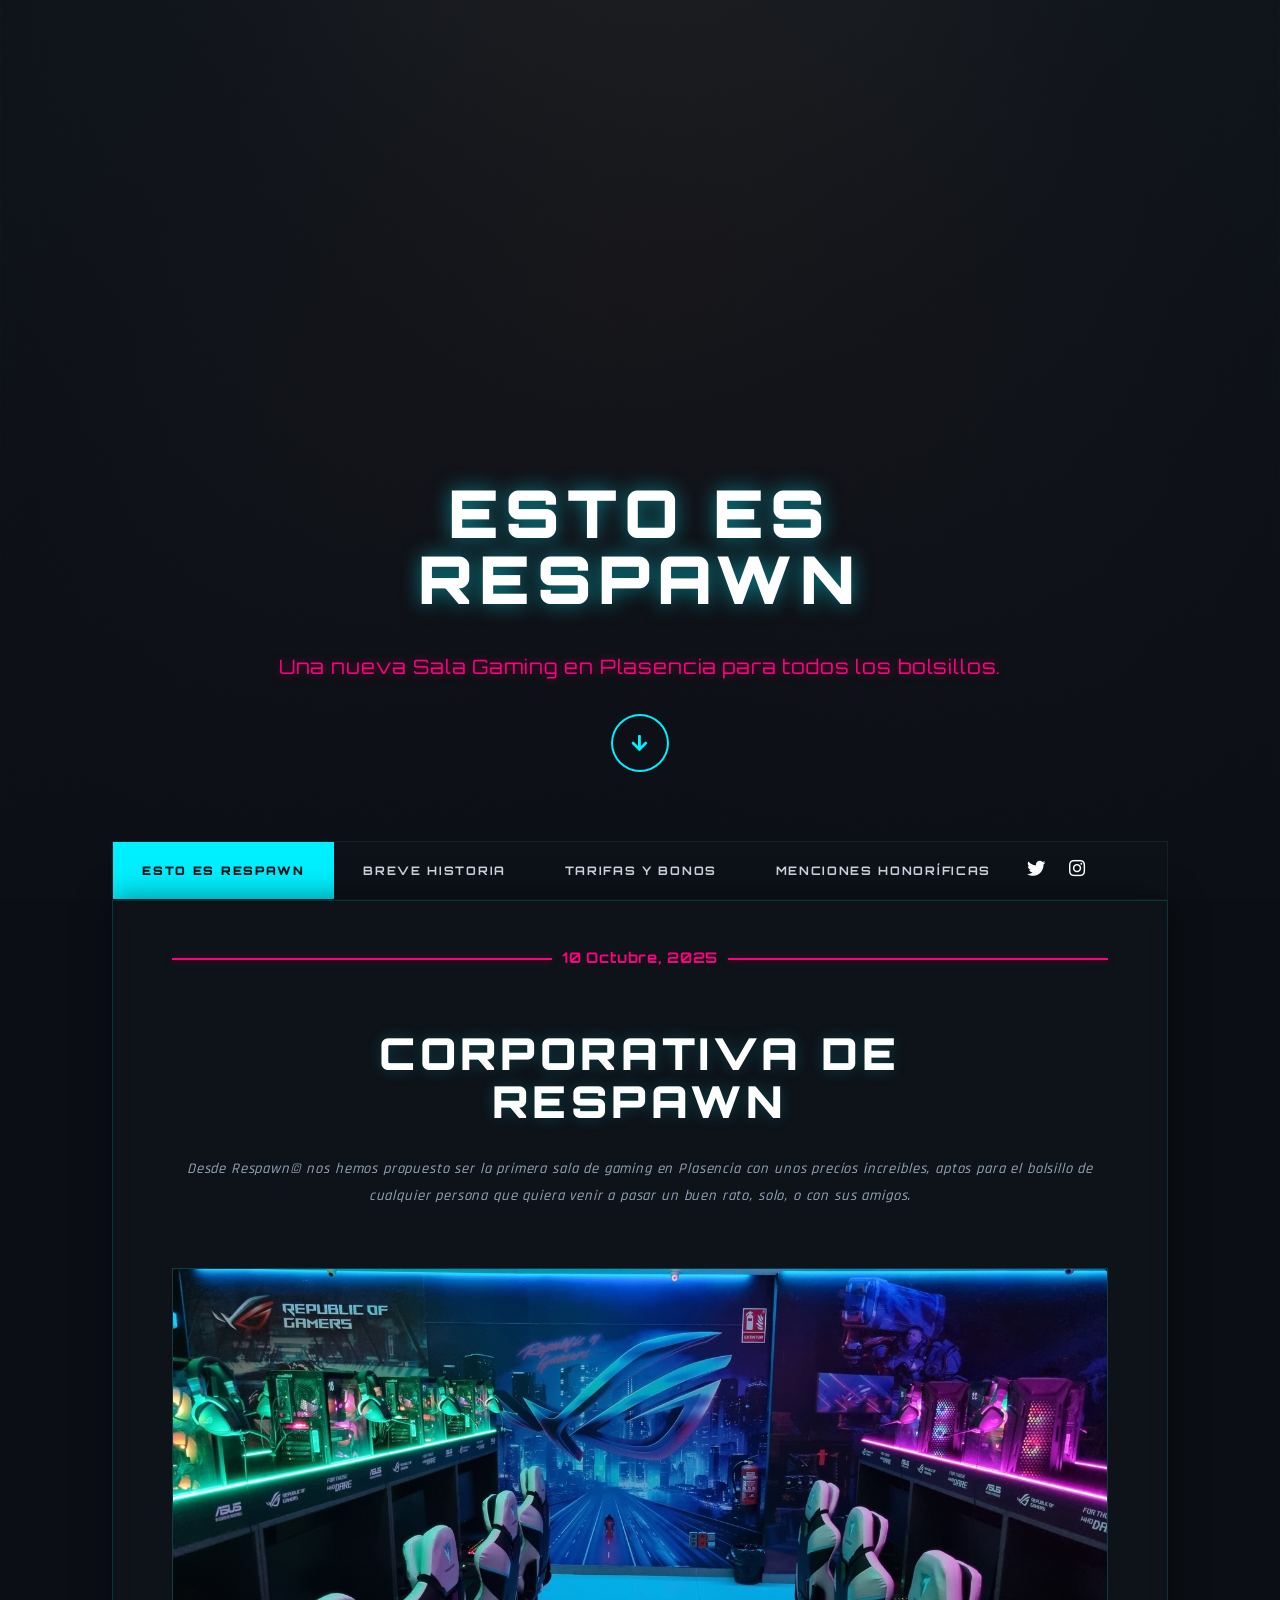
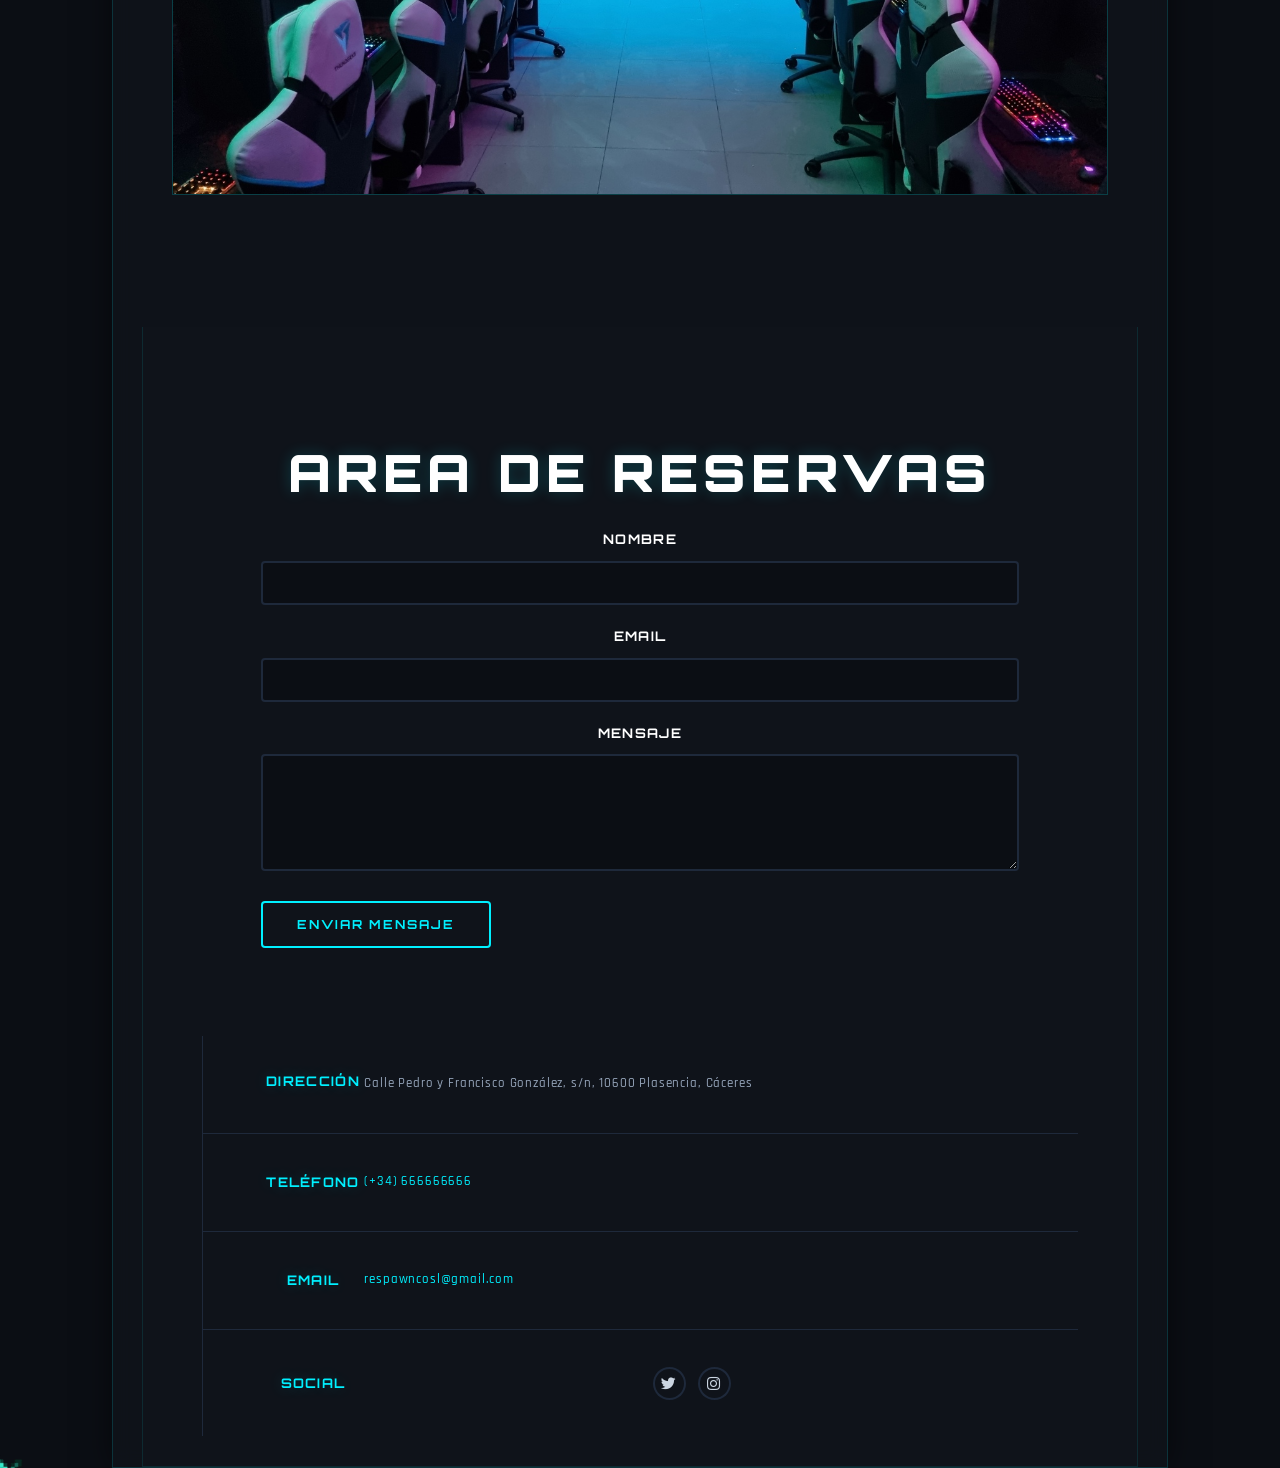
<file: index.html>
<!DOCTYPE HTML>
<html>
	<head>
		<title>Respawn</title>
		<meta charset="utf-8" />
		<meta name="viewport" content="width=device-width, initial-scale=1, user-scalable=no" />
		<link rel="stylesheet" href="assets/css/main.css" />
		<link rel="icon" href="images/Respawn_Logo.jpg" type="image/png">
		<noscript><link rel="stylesheet" href="assets/css/noscript.css" /></noscript>
	</head>

	<script>
        document.addEventListener('DOMContentLoaded', () => {
            const cursorFalso = document.getElementById('cursor-personalizado');
            
            if (cursorFalso) {
                document.addEventListener('mousemove', (e) => {
                    cursorFalso.style.left = e.clientX + 'px';
                    cursorFalso.style.top = e.clientY + 'px';
                });
            } else {
                console.error("¡Alerta! No se encontró el div #cursor-personalizado en el HTML");
            }
        });
    </script>
	<body class="is-preload">

		<!-- Wrapper -->
			<div id="wrapper" class="fade-in">

				<!-- Intro -->
					<div id="intro">
						<h1>Esto es<br />
						Respawn</h1>
						<p>Una nueva Sala Gaming en Plasencia para todos los bolsillos.</p>
						<ul class="actions">
							<li><a href="#header" class="button icon solid solo fa-arrow-down scrolly">Continue</a></li>
						</ul>
					</div>

				<!-- Header -->
					<header id="header">
						<a href="index.html" class="logo">Respawn</a>
					</header>

				<!-- Nav -->
					<nav id="nav">
						<ul class="links">
							<li class="active"><a href="index.html">Esto es Respawn</a></li>
							<li><a href="generic.html">Breve Historia</a></li>
							<li><a href="bonos.html">Tarifas y Bonos</a></li>
							<li><a href="menciones.html">Menciones Honoríficas</a></li>
						</ul>
						<ul class="icons">
							<li><a href="https://x.com/RespawnPla" class="icon brands fa-twitter"><span class="label">Twitter</span></a></li>
							<li><a href="https://www.instagram.com/respawnplasencia/" class="icon brands alt fa-instagram"><span class="label">Instagram</span></a></li>
						</ul>
					</nav>

				<!-- Main -->
					<div id="main">

						<!-- Featured Post -->
							<article class="post featured">
								<header class="major">
									<span class="date">10 Octubre, 2025</span>
									<h2><a href="#">Corporativa de <br />
									Respawn</a></h2>
									<p>Desde Respawn© nos hemos propuesto ser la primera sala de gaming en Plasencia con unos precios increibles, aptos para 
										el bolsillo de cualquier persona que quiera venir a pasar un buen rato, solo, o con sus amigos.
									</p>
								</header>
								<a href="#" class="image main"><img src="images/20220329_005730-11062022164727937-1500px.jpg" alt="" /></a>
								<ul class="actions special">
								</ul>
							</article>

				<!-- Footer -->
					<footer id="footer">
						<section>
							<h1>Area de Reservas</h1>
							<form action="https://formspree.io/f/mdkynnap" method="POST">
								<div class="fields">
									<div class="field">
										<label for="name">Nombre</label>
										<input type="text" name="name" id="name" />
									</div>
									<div class="field">
										<label for="email">Email</label>
										<input type="text" name="email" id="email" />
									</div>
									<div class="field">
										<label for="message">Mensaje</label>
										<textarea name="message" id="message" rows="3"></textarea>
									</div>
								</div>
								<ul class="actions">
									<li><input type="submit" value="Enviar Mensaje" /></li>
								</ul>
							</form>
						</section>
						<section class="split contact">
							<section class="alt">
								<h3>Dirección</h3>
								<p>Calle Pedro y Francisco González, s/n, 10600 Plasencia, Cáceres</p>
							</section>
							<section>
								<h3>Teléfono</h3>
								<p><a href="#">(+34) 666666666</a></p>
							</section>
							<section>
								<h3>Email</h3>
								<p><a href="#">respawncosl@gmail.com</a></p>
							</section>
							<section>
								<h3>Social</h3>
								<ul class="icons alt">
									<li><a href="https://x.com/RespawnPla" class="icon brands alt fa-twitter"><span class="label">Twitter</span></a></li>
									<li><a href="https://www.instagram.com/respawnplasencia/" class="icon brands alt fa-instagram"><span class="label">Instagram</span></a></li>
								</ul>
							</section>
						</section>
					</footer>


			</div>

		<!-- Scripts -->
			<script src="assets/js/jquery.min.js"></script>
			<script src="assets/js/jquery.scrollex.min.js"></script>
			<script src="assets/js/jquery.scrolly.min.js"></script>
			<script src="assets/js/browser.min.js"></script>
			<script src="assets/js/breakpoints.min.js"></script>
			<script src="assets/js/util.js"></script>
			<script src="assets/js/main.js"></script>
		<div id="cursor-personalizado" style="background-image: url('images/cursor.png') !important;"></div>
	</body>

</html>
</file>
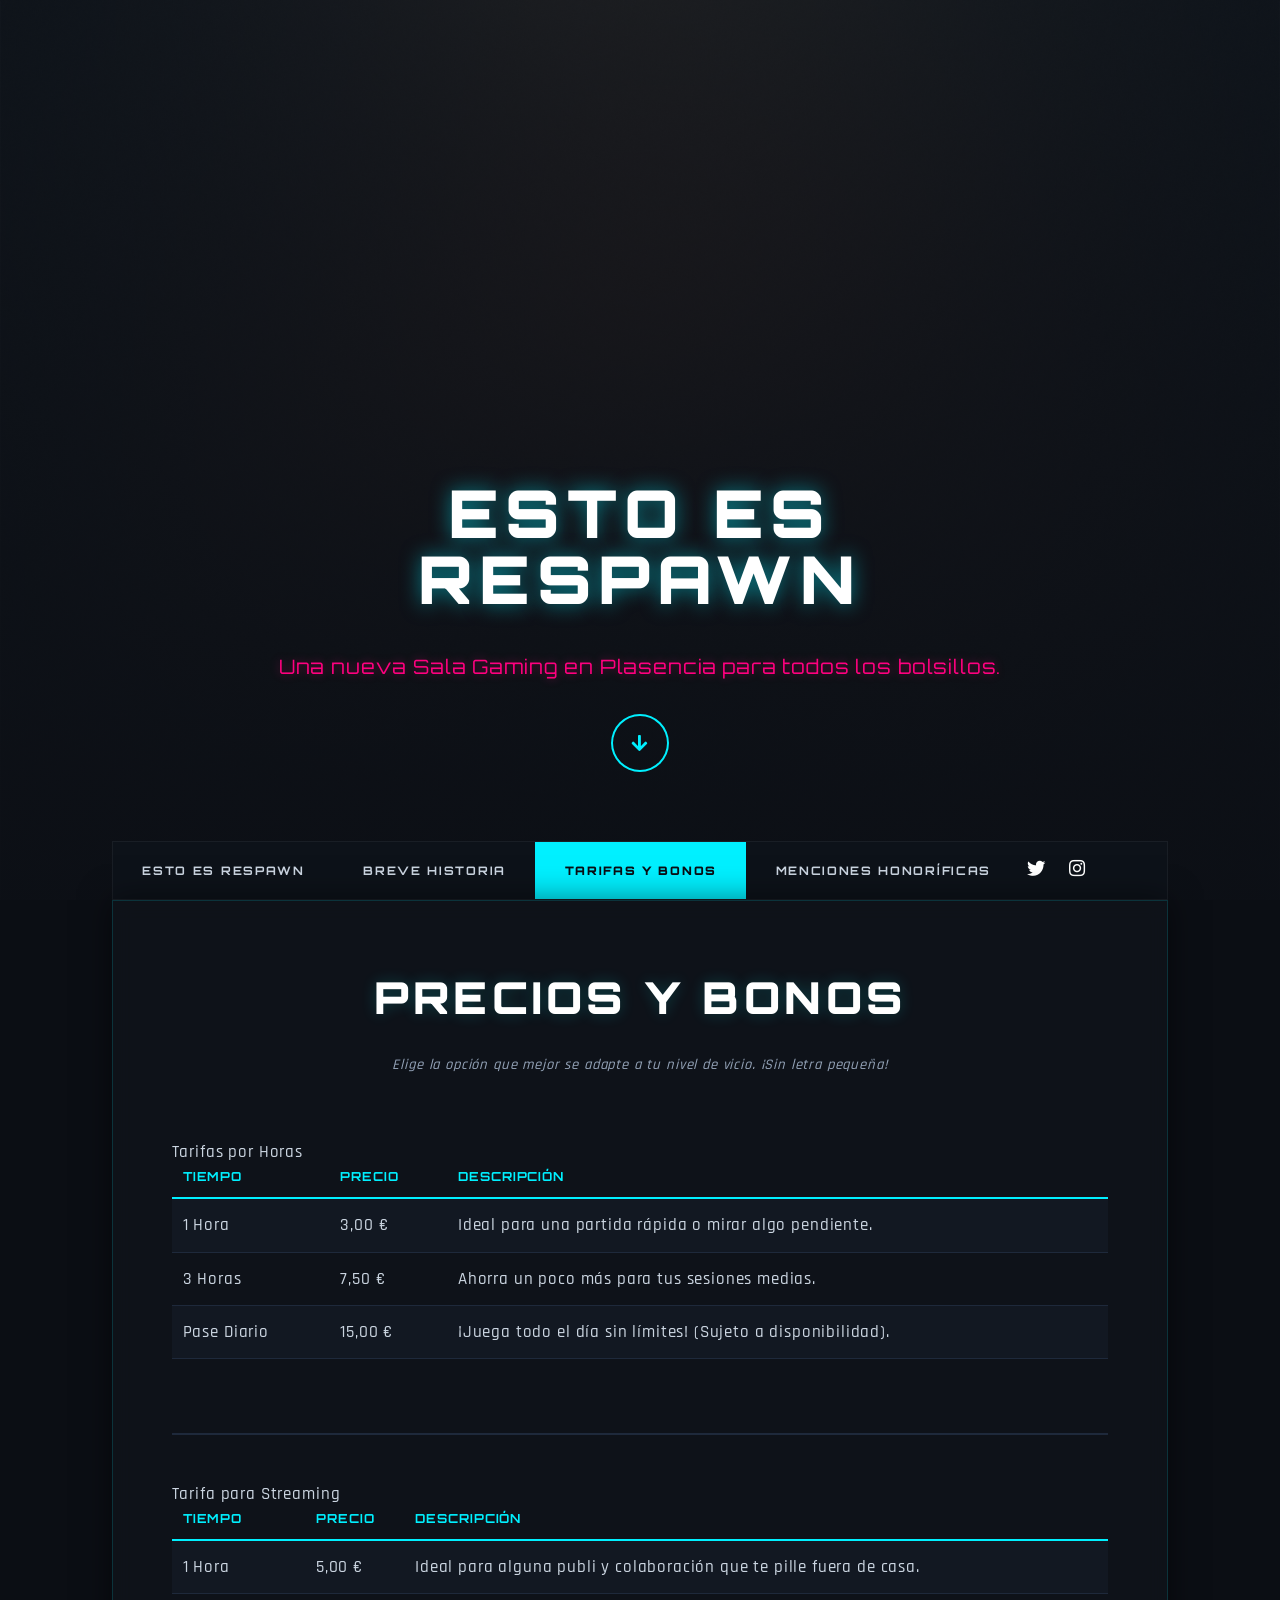
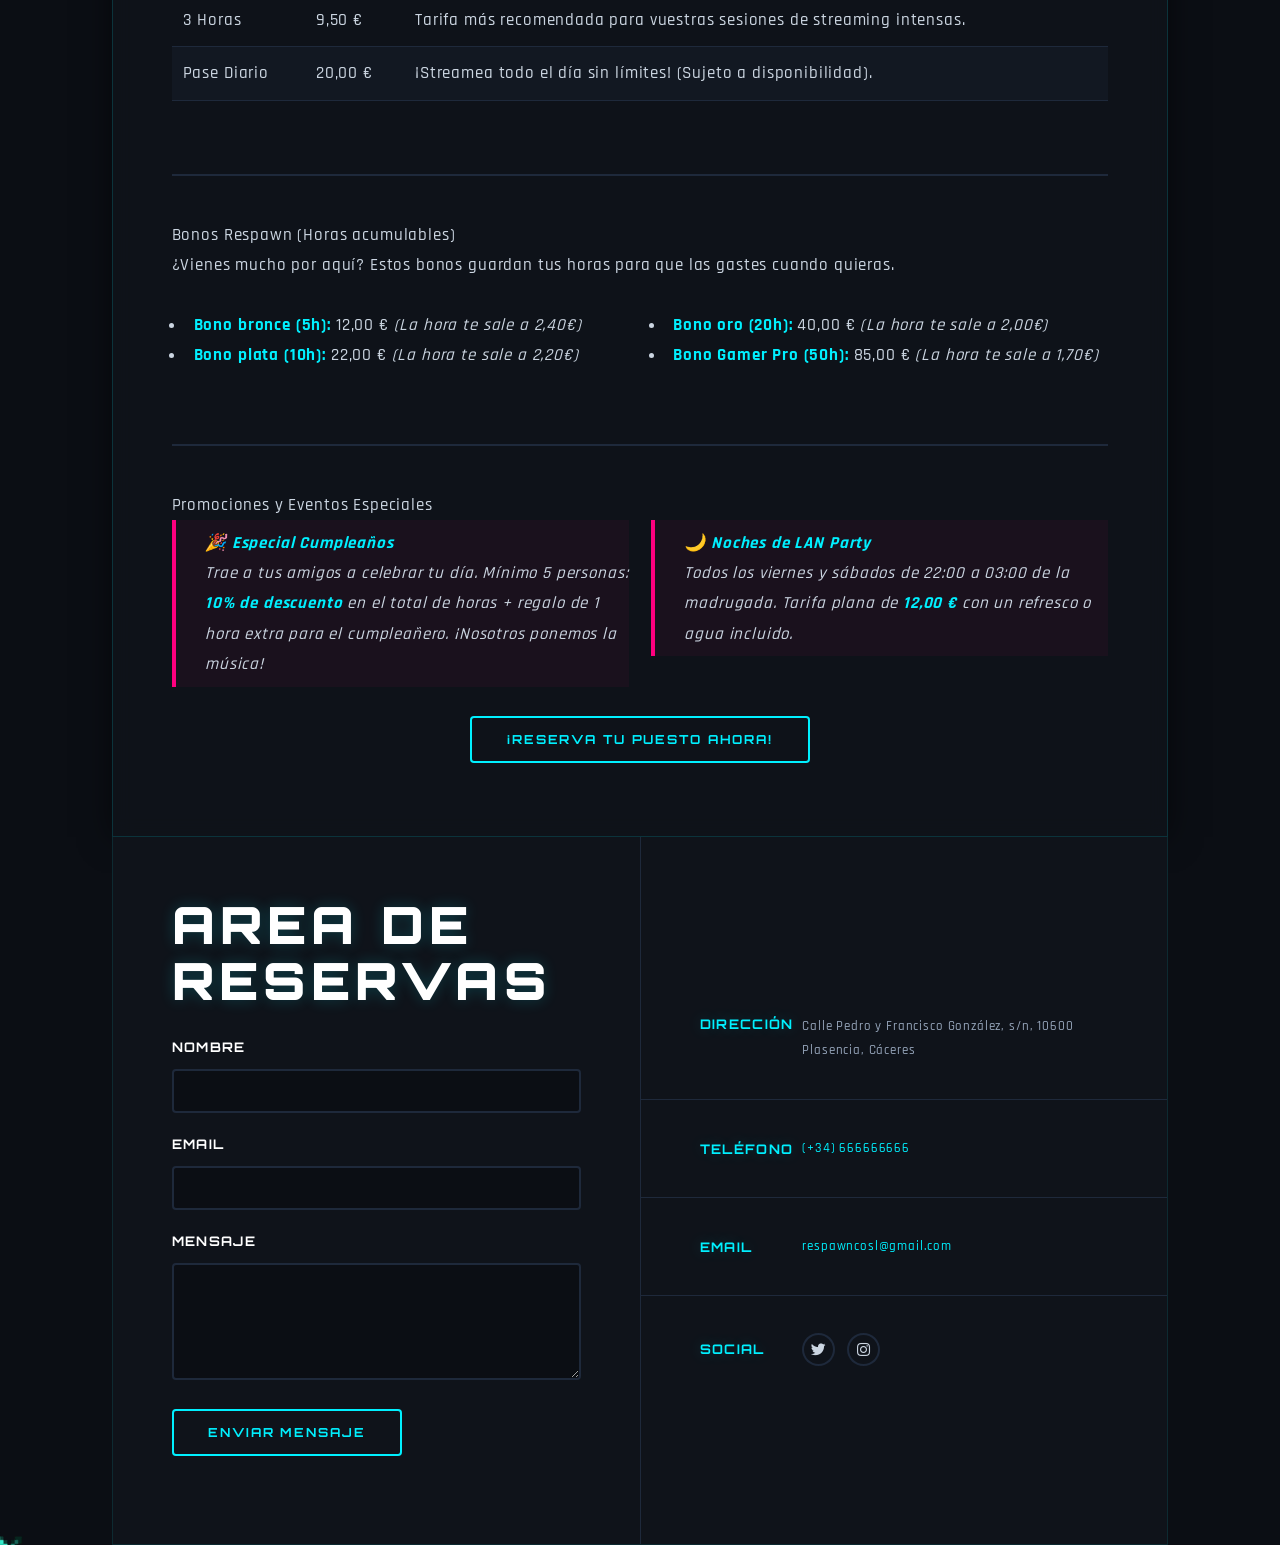
<file: bonos.html>
<!DOCTYPE HTML>
<html>
	<head>
		<title>Respawn</title>
		<meta charset="utf-8" />
		<meta name="viewport" content="width=device-width, initial-scale=1, user-scalable=no" />
		<link rel="stylesheet" href="assets/css/main.css" />
		<link rel="icon" href="images/Respawn_Logo.jpg" type="image/png">
		<noscript><link rel="stylesheet" href="assets/css/noscript.css" /></noscript>
	</head>
	<script>
        document.addEventListener('DOMContentLoaded', () => {
            const cursorFalso = document.getElementById('cursor-personalizado');
            
            if (cursorFalso) {
                document.addEventListener('mousemove', (e) => {
                    cursorFalso.style.left = e.clientX + 'px';
                    cursorFalso.style.top = e.clientY + 'px';
                });
            } else {
                console.error("¡Alerta! No se encontró el div #cursor-personalizado en el HTML");
            }
        });
    </script>
	<body class="is-preload">

		<!-- Wrapper -->
			<div id="wrapper" class="fade-in">

				<!-- Intro -->
					<div id="intro">
						<h1>Esto es<br />
						Respawn</h1>
						<p>Una nueva Sala Gaming en Plasencia para todos los bolsillos.</p>
						<ul class="actions">
							<li><a href="#header" class="button icon solid solo fa-arrow-down scrolly">Continue</a></li>
						</ul>
					</div>

				<!-- Header -->
					<header id="header">
						<a href="index.html" class="logo">Respawn</a>
					</header>

				<!-- Nav -->
					<nav id="nav">
						<ul class="links">
							<li><a href="index.html">Esto es Respawn</a></li>
							<li><a href="generic.html">Breve Historia</a></li>
							<li class="active"><a href="bonos.html">Tarifas y Bonos</a></li>
							<li><a href="menciones.html">Menciones Honoríficas</a></li>
						</ul>
						<ul class="icons">
							<li><a href="https://x.com/RespawnPla" class="icon brands fa-twitter"><span class="label">Twitter</span></a></li>
							<li><a href="https://www.instagram.com/respawnplasencia/" class="icon brands alt fa-instagram"><span class="label">Instagram</span></a></li>
						</ul>
					</nav>

				<!-- Main -->
					<div id="main">


						<!-- NUEVA SECCIÓN: TARIFAS Y BONOS -->
							<section class="post">
								<header class="major">
									<h2>Precios y Bonos</h2>
									<p>Elige la opción que mejor se adapte a tu nivel de vicio. ¡Sin letra pequeña!</p>
								</header>

								Tarifas por Horas
								<div class="table-wrapper">
									<table>
										<thead>
											<tr>
												<th>Tiempo</th>
												<th>Precio</th>
												<th>Descripción</th>
											</tr>
										</thead>
										<tbody>
											<tr>
												<td>1 Hora</td>
												<td>3,00 €</td>
												<td>Ideal para una partida rápida o mirar algo pendiente.</td>
											</tr>
											<tr>
												<td>3 Horas</td>
												<td>7,50 €</td>
												<td>Ahorra un poco más para tus sesiones medias.</td>
											</tr>
											<tr>
												<td>Pase Diario</td>
												<td>15,00 €</td>
												<td>¡Juega todo el día sin límites! (Sujeto a disponibilidad).</td>
											</tr>
										</tbody>
									</table>
								</div>

								<hr />
			
								Tarifa para Streaming
								<div class="table-wrapper">
									<table>
										<thead>
											<tr>
												<th>Tiempo</th>
												<th>Precio</th>
												<th>Descripción</th>
											</tr>
										</thead>
										<tbody>
											<tr>
												<td>1 Hora</td>
												<td>5,00 €</td>
												<td>Ideal para alguna publi y colaboración que te pille fuera de casa.</td>
											</tr>
											<tr>
												<td>3 Horas</td>
												<td>9,50 €</td>
												<td>Tarifa más recomendada para vuestras sesiones de streaming intensas.</td>
											</tr>
											<tr>
												<td>Pase Diario</td>
												<td>20,00 €</td>
												<td>¡Streamea todo el día sin límites! (Sujeto a disponibilidad).</td>
											</tr>
										</tbody>
									</table>
								</div>

								<hr />

								Bonos Respawn (Horas acumulables)
								<p>¿Vienes mucho por aquí? Estos bonos guardan tus horas para que las gastes cuando quieras.</p>
								<div class="row">
									<div class="col-6 col-12-small">
										<ul>
											<li><strong>Bono bronce (5h):</strong> 12,00 € <em>(La hora te sale a 2,40€)</em></li>
											<li><strong>Bono plata (10h):</strong> 22,00 € <em>(La hora te sale a 2,20€)</em></li>
										</ul>
									</div>
									<div class="col-6 col-12-small">
										<ul>
											<li><strong>Bono oro (20h):</strong> 40,00 € <em>(La hora te sale a 2,00€)</em></li>
											<li><strong>Bono Gamer Pro (50h):</strong> 85,00 € <em>(La hora te sale a 1,70€)</em></li>
										</ul>
									</div>
								</div>

								<hr />

								Promociones y Eventos Especiales
								<div class="row">
									<div class="col-6 col-12-small">
										<blockquote>
											<strong>🎉 Especial Cumpleaños</strong><br />
											Trae a tus amigos a celebrar tu día. Mínimo 5 personas: <strong>10% de descuento</strong> en el total de horas + regalo de 1 hora extra para el cumpleañero. ¡Nosotros ponemos la música!
										</blockquote>
									</div>
									<div class="col-6 col-12-small">
										<blockquote>
											<strong>🌙 Noches de LAN Party</strong><br />
											Todos los viernes y sábados de 22:00 a 03:00 de la madrugada. Tarifa plana de <strong>12,00 €</strong> con un refresco o agua incluido.
										</blockquote>
									</div>
								</div>
								
								<ul class="actions special">
									<li><a href="#footer" class="button scrolly">¡Reserva tu puesto ahora!</a></li>
								</ul>
							</section>

					</div>

				<!-- Footer -->
					<footer id="footer">
						<section>
							<h1>Area de Reservas</h1>
							<form action="https://formspree.io/f/mdkynnap" method="POST">
								<div class="fields">
									<div class="field">
										<label for="name">Nombre</label>
										<input type="text" name="name" id="name" />
									</div>
									<div class="field">
										<label for="email">Email</label>
										<input type="text" name="email" id="email" />
									</div>
									<div class="field">
										<label for="message">Mensaje</label>
										<textarea name="message" id="message" rows="3"></textarea>
									</div>
								</div>
								<ul class="actions">
									<li><input type="submit" value="Enviar Mensaje" /></li>
								</ul>
							</form>
						</section>
						<section class="split contact">
							<section class="alt">
								<h3>Dirección</h3>
								<p>Calle Pedro y Francisco González, s/n, 10600 Plasencia, Cáceres</p>
							</section>
							<section>
								<h3>Teléfono</h3>
								<p><a href="#">(+34) 666666666</a></p>
							</section>
							<section>
								<h3>Email</h3>
								<p><a href="#">respawncosl@gmail.com</a></p>
							</section>
							<section>
								<h3>Social</h3>
								<ul class="icons alt">
									<li><a href="https://x.com/RespawnPla" class="icon brands alt fa-twitter"><span class="label">Twitter</span></a></li>
									<li><a href="https://www.instagram.com/respawnplasencia/" class="icon brands alt fa-instagram"><span class="label">Instagram</span></a></li>
								</ul>
							</section>
						</section>
					</footer>


			</div>

		<!-- Scripts -->
			<script src="assets/js/jquery.min.js"></script>
			<script src="assets/js/jquery.scrollex.min.js"></script>
			<script src="assets/js/jquery.scrolly.min.js"></script>
			<script src="assets/js/browser.min.js"></script>
			<script src="assets/js/breakpoints.min.js"></script>
			<script src="assets/js/util.js"></script>
			<script src="assets/js/main.js"></script>
		<div id="cursor-personalizado" style="background-image: url('images/cursor.png') !important;"></div>
	</body>

</html>
</file>
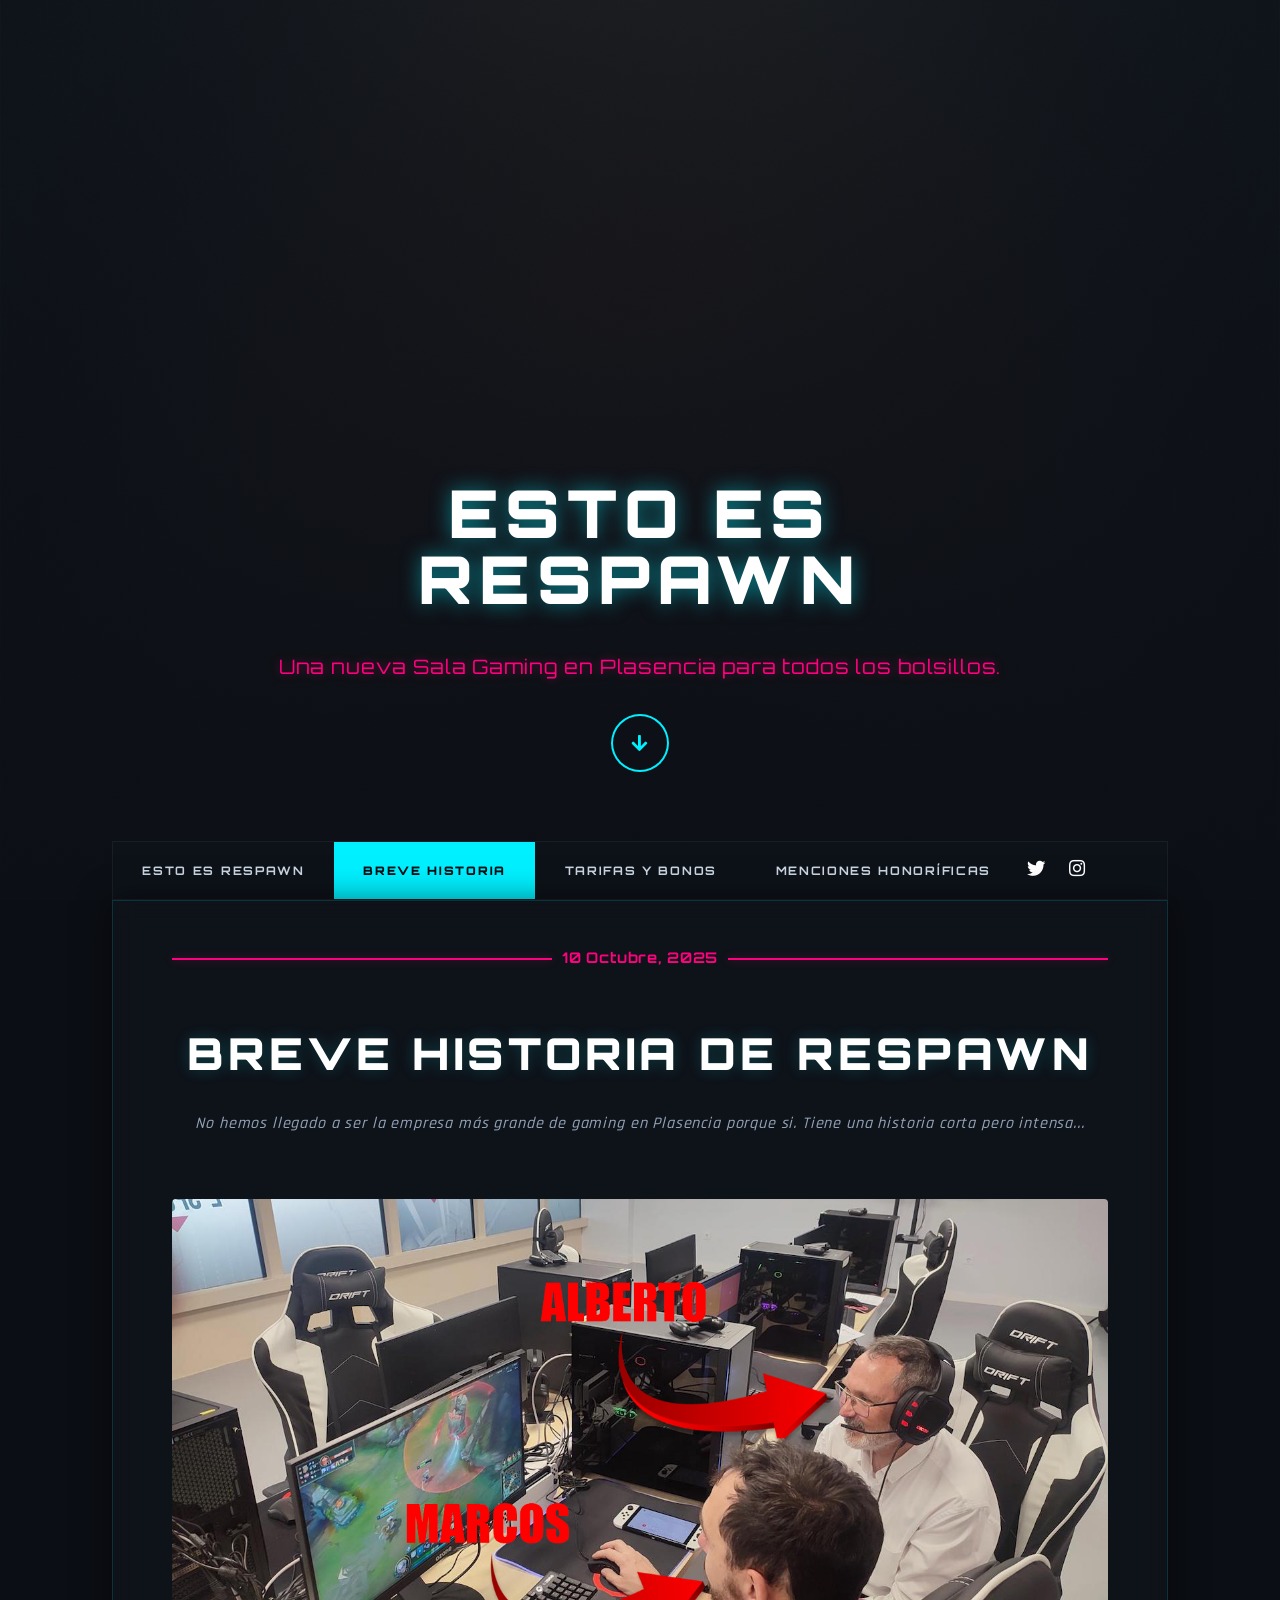
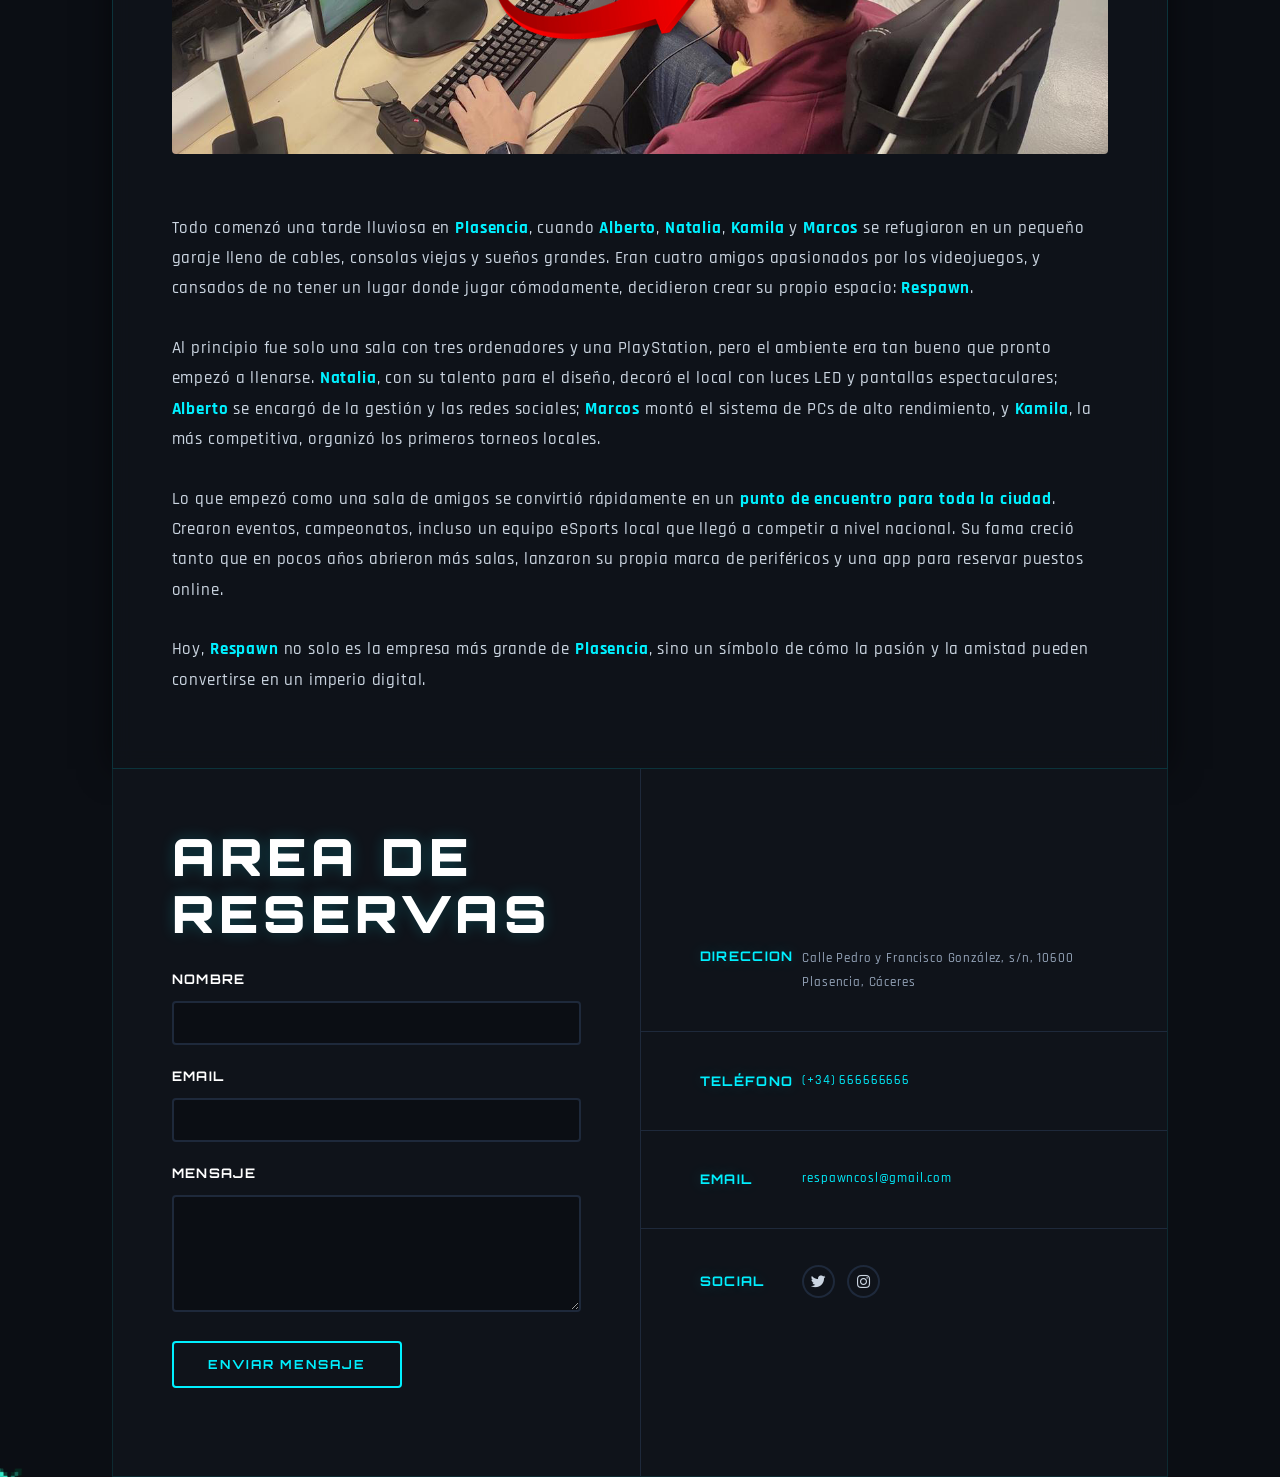
<file: generic.html>
<!DOCTYPE HTML>
<html>
	<head>
		<title>Respawn</title>
		<meta charset="utf-8" />
		<meta name="viewport" content="width=device-width, initial-scale=1, user-scalable=no" />
		<link rel="stylesheet" href="assets/css/main.css" />
		<link rel="icon" href="images/Respawn_Logo.jpg" type="image/png">
		<noscript><link rel="stylesheet" href="assets/css/noscript.css" /></noscript>
	</head>
	<script>
        document.addEventListener('DOMContentLoaded', () => {
            const cursorFalso = document.getElementById('cursor-personalizado');
            
            if (cursorFalso) {
                document.addEventListener('mousemove', (e) => {
                    cursorFalso.style.left = e.clientX + 'px';
                    cursorFalso.style.top = e.clientY + 'px';
                });
            } else {
                console.error("¡Alerta! No se encontró el div #cursor-personalizado en el HTML");
            }
        });
    </script>
	<body class="is-preload">

		<!-- Wrapper -->
			<div id="wrapper" class="fade-in">

				<!-- Intro -->
					<div id="intro">
						<h1>Esto es<br />
						Respawn</h1>
						<p>Una nueva Sala Gaming en Plasencia para todos los bolsillos.</p>
						<ul class="actions">
							<li><a href="#header" class="button icon solid solo fa-arrow-down scrolly">Continue</a></li>
						</ul>
					</div>

				<!-- Header -->
					<header id="header">
						<a href="index.html" class="logo">Respawn</a>
					</header>

				<!-- Nav -->
					<nav id="nav">
						<ul class="links">
							<li><a href="index.html">Esto es Respawn</a></li>
							<li class="active"><a href="generic.html">Breve Historia</a></li>
							<li><a href="bonos.html">Tarifas y Bonos</a></li>
							<li><a href="menciones.html">Menciones Honoríficas</a></li>
						</ul>
						<ul class="icons">
							<li><a href="https://x.com/RespawnPla" class="icon brands fa-twitter"><span class="label">Twitter</span></a></li>
							<li><a href="https://www.instagram.com/respawnplasencia/" class="icon brands fa-instagram"><span class="label">Instagram</span></a></li>
						</ul>
					</nav>

				<!-- Main -->
					<div id="main">

						<!-- Post -->
							<section class="post">
								<header class="major">
									<span class="date">10 Octubre, 2025</span>
									<h1>Breve historia de Respawn</h1>
									<p>No hemos llegado a ser la empresa más grande de gaming en Plasencia porque si. Tiene una historia corta pero intensa...</p>
								</header>
								<div class="image main"><img src="images/sala-esports-logrono-deporte.jpg" alt="" /></div>
								<p>Todo comenzó una tarde lluviosa en <strong>Plasencia</strong>, cuando <strong>Alberto</strong>, <strong>Natalia</strong>, <strong>Kamila</strong> y <strong>Marcos</strong> se refugiaron en un pequeño garaje lleno de cables, consolas viejas y sueños grandes. Eran cuatro amigos apasionados por los videojuegos, y cansados de no tener un lugar donde jugar cómodamente, decidieron crear su propio espacio: <strong>Respawn</strong>.</p>
								<p>Al principio fue solo una sala con tres ordenadores y una PlayStation, pero el ambiente era tan bueno que pronto empezó a llenarse. <strong>Natalia</strong>, con su talento para el diseño, decoró el local con luces LED y pantallas espectaculares; <strong>Alberto</strong> se encargó de la gestión y las redes sociales; <strong>Marcos</strong> montó el sistema de PCs de alto rendimiento, y <strong>Kamila</strong>, la más competitiva, organizó los primeros torneos locales.</p>
								<p>Lo que empezó como una sala de amigos se convirtió rápidamente en un <strong>punto de encuentro para toda la ciudad</strong>. Crearon eventos, campeonatos, incluso un equipo eSports local que llegó a competir a nivel nacional. Su fama creció tanto que en pocos años abrieron más salas, lanzaron su propia marca de periféricos y una app para reservar puestos online.</p>
								<p>Hoy, <strong>Respawn</strong> no solo es la empresa más grande de <strong>Plasencia</strong>, sino un símbolo de cómo la pasión y la amistad pueden convertirse en un imperio digital.</p>
							</section>

					</div>

				<!-- Footer -->
					<footer id="footer">
						<section>
							<h1>Area de Reservas</h1>
							<form action="https://formspree.io/f/mgvndlqz" method="POST">
								<div class="fields">
									<div class="field">
										<label for="name">Nombre</label>
										<input type="text" name="name" id="name" />
									</div>
									<div class="field">
										<label for="email">Email</label>
										<input type="text" name="email" id="email" />
									</div>
									<div class="field">
										<label for="message">Mensaje</label>
										<textarea name="message" id="message" rows="3"></textarea>
									</div>
								</div>
								<ul class="actions">
									<li><input type="submit" value="Enviar Mensaje" /></li>
								</ul>
							</form>
						</section>
						<section class="split contact">
							<section class="alt">
								<h3>Direccion</h3>
								<p>Calle Pedro y Francisco González, s/n, 10600 Plasencia, Cáceres</p>
							</section>
							<section>
								<h3>Teléfono</h3>
								<p><a href="#">(+34) 666666666</a></p>
							</section>
							<section>
								<h3>Email</h3>
								<p><a href="#">respawncosl@gmail.com</a></p>
							</section>
							<section>
								<h3>Social</h3>
								<ul class="icons alt">
									<li><a href="https://x.com/RespawnPla" class="icon brands alt fa-twitter"><span class="label">Twitter</span></a></li>
									<li><a href="https://www.instagram.com/respawnplasencia/" class="icon brands alt fa-instagram"><span class="label">Instagram</span></a></li>
								</ul>
							</section>
						</section>
					</footer>


			</div>

		<!-- Scripts -->
			<script src="assets/js/jquery.min.js"></script>
			<script src="assets/js/jquery.scrollex.min.js"></script>
			<script src="assets/js/jquery.scrolly.min.js"></script>
			<script src="assets/js/browser.min.js"></script>
			<script src="assets/js/breakpoints.min.js"></script>
			<script src="assets/js/util.js"></script>
			<script src="assets/js/main.js"></script>
		<div id="cursor-personalizado" style="background-image: url('images/cursor.png') !important;"></div>
	</body>

</html>
</file>
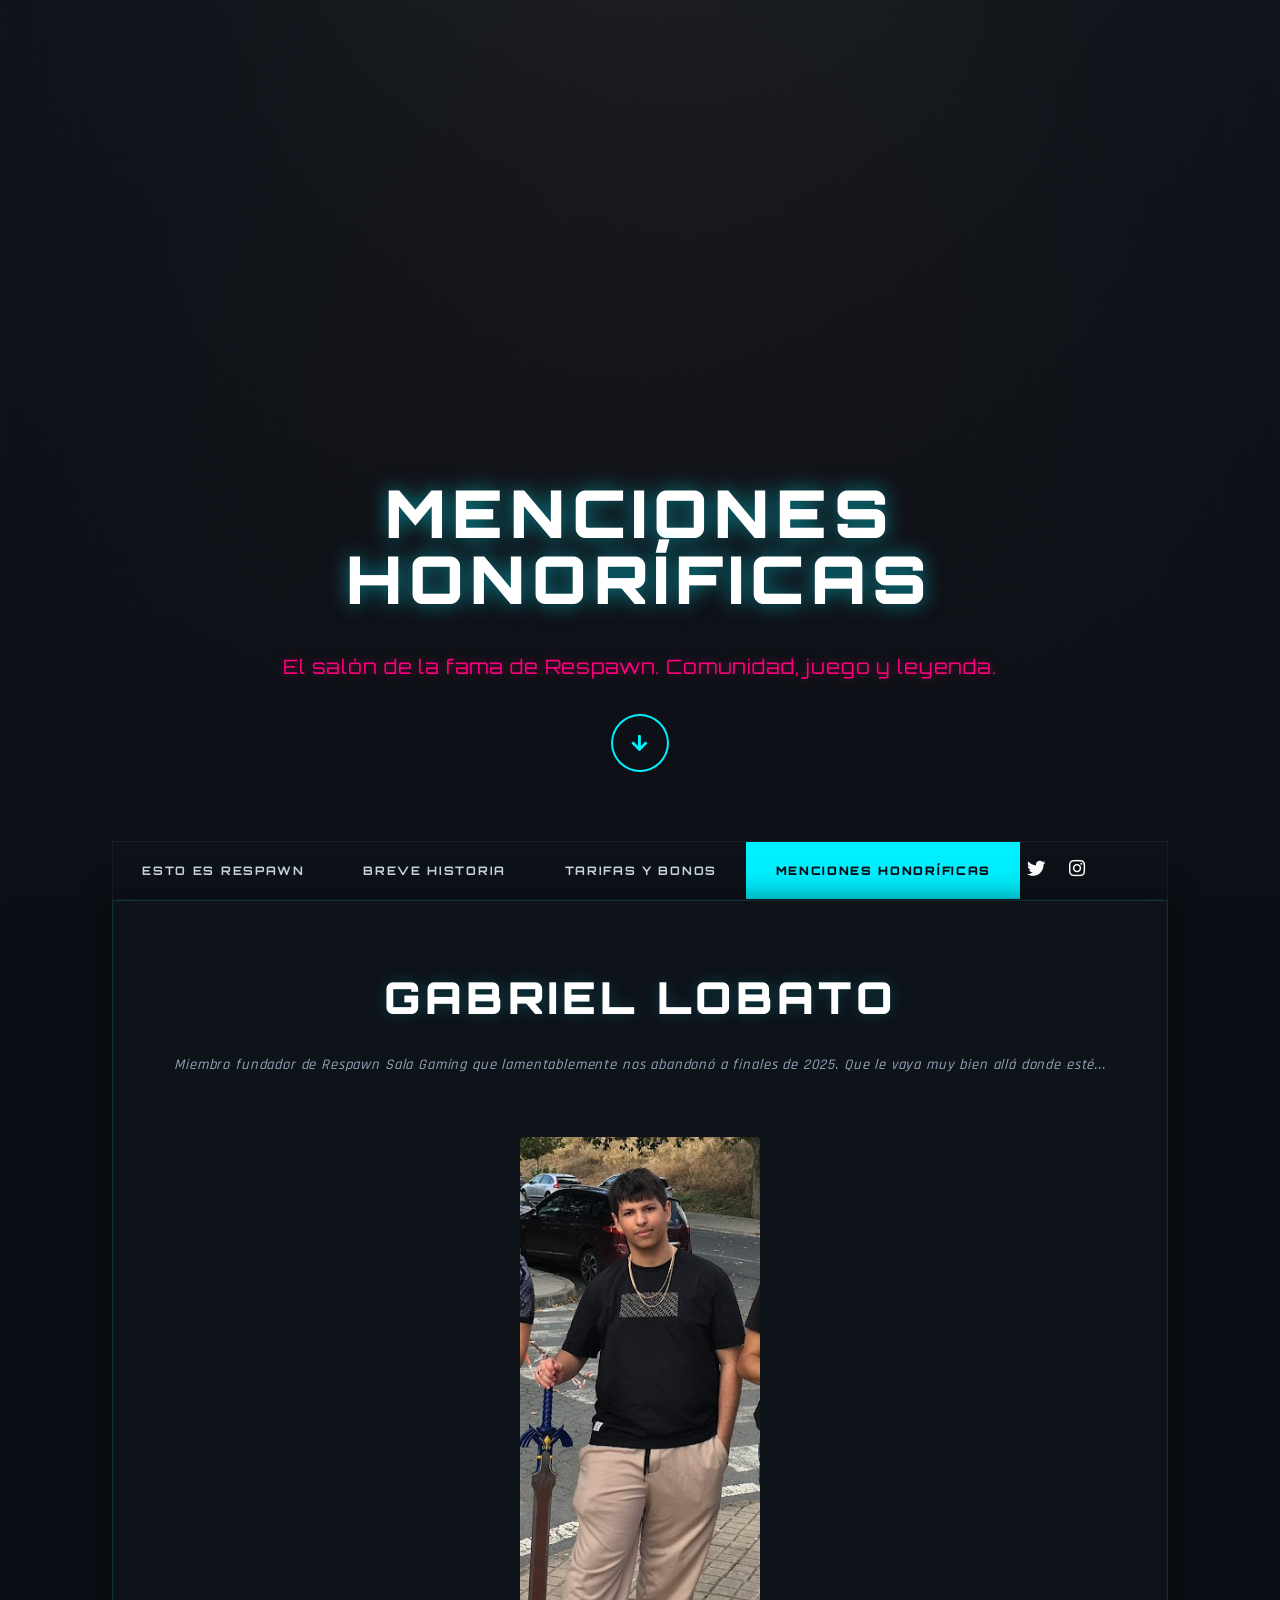
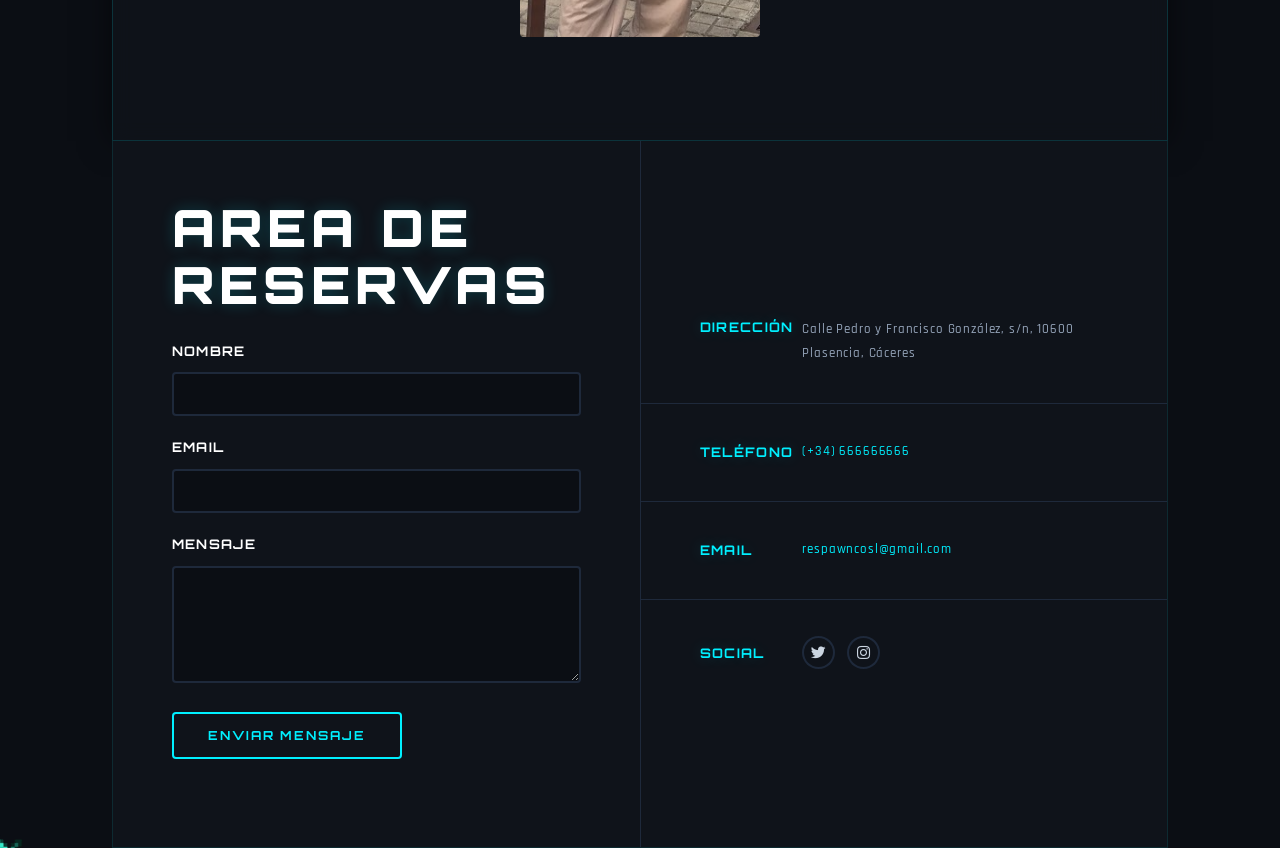
<file: menciones.html>
<!DOCTYPE HTML>
<html>
	<head>
		<title>Menciones Honoríficas - Respawn</title>
		<meta charset="utf-8" />
		<meta name="viewport" content="width=device-width, initial-scale=1, user-scalable=no" />
		<link rel="stylesheet" href="assets/css/main.css" />
		<link rel="icon" href="images/Respawn_Logo.jpg" type="image/png">
		<noscript><link rel="stylesheet" href="assets/css/noscript.css" /></noscript>
	</head>
<script>
        document.addEventListener('DOMContentLoaded', () => {
            const cursorFalso = document.getElementById('cursor-personalizado');
            
            if (cursorFalso) {
                document.addEventListener('mousemove', (e) => {
                    cursorFalso.style.left = e.clientX + 'px';
                    cursorFalso.style.top = e.clientY + 'px';
                });
            } else {
                console.error("¡Alerta! No se encontró el div #cursor-personalizado en el HTML");
            }
        });
    </script>
	<body class="is-preload">

		<div id="wrapper" class="fade-in">

				<div id="intro">
						<h1>Menciones<br />
						Honoríficas</h1>
						<p>El salón de la fama de Respawn. Comunidad, juego y leyenda.</p>
						<ul class="actions">
							<li><a href="#header" class="button icon solid solo fa-arrow-down scrolly">Continue</a></li>
						</ul>
					</div>

				<header id="header">
						<a href="index.html" class="logo">Respawn</a>
					</header>

				<nav id="nav">
						<ul class="links">
							<li><a href="index.html">Esto es Respawn</a></li>
							<li><a href="generic.html">Breve Historia</a></li>
							<li><a href="bonos.html">Tarifas y Bonos</a></li>
							<li class="active"><a href="menciones.html">Menciones Honoríficas</a></li>
						</ul>
						<ul class="icons">
							<li><a href="https://x.com/RespawnPla" class="icon brands fa-twitter"><span class="label">Twitter</span></a></li>
							<li><a href="https://www.instagram.com/respawnplasencia/" class="icon brands fa-instagram"><span class="label">Instagram</span></a></li>
						</ul>
					</nav>

				<div id="main">

						<article class="post featured">
								<header class="major">
									<h2>Gabriel Lobato</h2>
									<p>Miembro fundador de Respawn Sala Gaming que lamentablemente nos abandonó a finales de 2025. Que le vaya muy bien allá donde esté...</p>
								</header>
								
								<div class="image main" style="display: flex; justify-content: center; align-items: center; background: none; box-shadow: none;">
									<img src="images/foto-gabriel.png" alt="Gabriel Lobato - Mención Honorífica" style="max-height: 500px; width: auto; object-fit: contain; margin: 0 auto; display: block;" />
								</div>
								
							</article>

					</div>

				<footer id="footer">
						<section>
							<h1>Area de Reservas</h1>
							<form action="https://formspree.io/f/mdkynnap" method="POST">
								<div class="fields">
									<div class="field">
										<label for="name">Nombre</label>
										<input type="text" name="name" id="name" />
									</div>
									<div class="field">
										<label for="email">Email</label>
										<input type="text" name="email" id="email" />
									</div>
									<div class="field">
										<label for="message">Mensaje</label>
										<textarea name="message" id="message" rows="3"></textarea>
									</div>
								</div>
								<ul class="actions">
									<li><input type="submit" value="Enviar Mensaje" /></li>
								</ul>
							</form>
						</section>
						<section class="split contact">
							<section class="alt">
								<h3>Dirección</h3>
								<p>Calle Pedro y Francisco González, s/n, 10600 Plasencia, Cáceres</p>
							</section>
							<section>
								<h3>Teléfono</h3>
								<p><a href="#">(+34) 666666666</a></p>
							</section>
							<section>
								<h3>Email</h3>
								<p><a href="#">respawncosl@gmail.com</a></p>
							</section>
							<section>
								<h3>Social</h3>
								<ul class="icons alt">
									<li><a href="https://x.com/RespawnPla" class="icon brands alt fa-twitter"><span class="label">Twitter</span></a></li>
									<li><a href="https://www.instagram.com/respawnplasencia/" class="icon brands alt fa-instagram"><span class="label">Instagram</span></a></li>
								</ul>
							</section>
						</section>
					</footer>

			</div>

		<script src="assets/js/jquery.min.js"></script>
			<script src="assets/js/jquery.scrollex.min.js"></script>
			<script src="assets/js/jquery.scrolly.min.js"></script>
			<script src="assets/js/browser.min.js"></script>
			<script src="assets/js/breakpoints.min.js"></script>
			<script src="assets/js/util.js"></script>
			<script src="assets/js/main.js"></script>
		<div id="cursor-personalizado" style="background-image: url('images/cursor.png') !important;"></div>
	</body>


</html>
</file>
<file: assets/css/main.css>
@import url(fontawesome-all.min.css);
/* Cambiamos las fuentes por unas con estética más futurista y tecnológica */
@import url("https://fonts.googleapis.com/css2?family=Orbitron:wght@400;700;900&family=Rajdhani:wght@500;700&family=Source+Sans+Pro:wght@900&display=swap");

/*
	Massively by HTML5 UP (Rediseñado para Ciber Café Gaming)
*/

html, body, div, span, applet, object,
iframe, h1, h2, h3, h4, h5, h6, p, blockquote,
pre, a, abbr, acronym, address, big, cite,
code, del, dfn, em, img, ins, kbd, q, s, samp,
small, strike, strong, sub, sup, tt, var, b,
u, i, center, dl, dt, dd, ol, ul, li, fieldset,
form, label, legend, table, caption, tbody,
tfoot, thead, tr, th, td, article, aside,
canvas, details, embed, figure, figcaption,
footer, header, hgroup, menu, nav, output, ruby,
section, summary, time, mark, audio, video {
	margin: 0;
	padding: 0;
	border: 0;
	font-size: 100%;
	font: inherit;
	vertical-align: baseline;}

article, aside, details, figcaption, figure,
footer, header, hgroup, menu, nav, section {
	display: block;}

body {
	line-height: 1;
}

ol, ul {
	list-style: none;
}

blockquote, q {
	quotes: none;
}

blockquote:before, blockquote:after, q:before, q:after {
	content: '';
	content: none;
}

table {
	border-collapse: collapse;
	border-spacing: 0;
}

body {
	-webkit-text-size-adjust: none;
}

mark {
	background-color: transparent;
	color: inherit;
}

input::-moz-focus-inner {
	border: 0;
	padding: 0;
}

input, select, textarea {
	-moz-appearance: none;
	-webkit-appearance: none;
	-ms-appearance: none;
	appearance: none;
}

/* Basic */

	@-ms-viewport {
		width: device-width;
	}

	body {
		-ms-overflow-style: scrollbar;
	}

	@media screen and (max-width: 480px) {

		html, body {
			min-width: 320px;
		}

	}

	html {
		box-sizing: border-box;
	}

	*, *:before, *:after {
		box-sizing: inherit;
	}

	/* Fondo base súper oscuro, estilo setup gaming */
	body {
		background-color: #0b0e14;
	}

		body.is-preload *, body.is-preload *:before, body.is-preload *:after {
			-moz-animation: none !important;
			-webkit-animation: none !important;
			-ms-animation: none !important;
			animation: none !important;
			-moz-transition: none !important;
			-webkit-transition: none !important;
			-ms-transition: none !important;
			transition: none !important;
		}

/* Type */

	html {
		font-size: 16pt;
	}

		@media screen and (max-width: 1680px) {

			html {
				font-size: 12pt;
			}

		}

		@media screen and (max-width: 1280px) {

			html {
				font-size: 11pt;
			}

		}

		@media screen and (max-width: 360px) {

			html {
				font-size: 10pt;
			}

		}

	/* Texto principal gris claro para que resalte y no canse la vista */
	body {
		color: #cbd5e1;
	}

	body, input, select, textarea {
		font-family: "Rajdhani", sans-serif;
		font-weight: 500;
		font-size: 1.15rem;
		line-height: 1.8;
		letter-spacing: 0.05em;
	}

	a {
		-moz-transition: color 0.2s ease-in-out, background-color 0.2s ease-in-out, border-color 0.2s ease-in-out, box-shadow 0.2s ease-in-out;
		-webkit-transition: color 0.2s ease-in-out, background-color 0.2s ease-in-out, border-color 0.2s ease-in-out, box-shadow 0.2s ease-in-out;
		-ms-transition: color 0.2s ease-in-out, background-color 0.2s ease-in-out, border-color 0.2s ease-in-out, box-shadow 0.2s ease-in-out;
		transition: color 0.2s ease-in-out, background-color 0.2s ease-in-out, border-color 0.2s ease-in-out, box-shadow 0.2s ease-in-out;
		border-bottom: solid 1px;
		text-decoration: none;
	}

		a:hover {
			border-bottom-color: transparent;
		}

	strong, b {
		font-weight: 700;
		color: #00f0ff; /* Resaltados en cian RGB */
	}

	em, i {
		font-style: italic;
	}

	p {
		text-align: left; /* Alineado a la izquierda se ve más moderno que justificado */
		margin: 0 0 2rem 0;
	}

	h1, h2, h3, h4, h5, h6 {
		font-family: "Orbitron", sans-serif;
		font-weight: 900;
		line-height: 1.4;
		letter-spacing: 0.1em;
		text-transform: uppercase;
		margin: 0 0 1rem 0;
	}

		h1 a, h2 a, h3 a, h4 a, h5 a, h6 a {
			border-bottom: 0;
			color: inherit;
			text-decoration: none;
		}

	h1 {
		font-size: 3.5rem;
		line-height: 1.1;
		margin: 0 0 2rem 0;
	}

	h2 {
		font-size: 1.85rem;
		line-height: 1.3;
		margin: 0 0 1.5rem 0;
	}

	h3 {
		font-size: 1.35rem;
		margin: 0 0 1.5rem 0;
	}

	h4 {
		font-size: 1.1rem;
	}

	h5 {
		font-size: 0.95rem;
	}

	h6 {
		font-size: 0.85rem;
	}

	sub {
		font-size: 0.8rem;
		position: relative;
		top: 0.5rem;
	}

	sup {
		font-size: 0.8rem;
		position: relative;
		top: -0.5rem;
	}

	blockquote {
		border-left: solid 4px #ff007f; /* Neón Magenta */
		font-style: italic;
		margin: 0 0 2rem 0;
		padding: 0.5rem 0 0.5rem 2rem;
		background: rgba(255, 0, 127, 0.05);
	}

	code {
		border: solid 1px #00f0ff;
		font-family: monospace;
		font-size: 0.9rem;
		margin: 0 0.25rem;
		padding: 0.25rem 0.65rem;
		color: #00f0ff;
	}

	pre {
		-webkit-overflow-scrolling: touch;
		font-family: monospace;
		font-size: 0.9rem;
		margin: 0 0 2rem 0;
	}

		pre code {
			display: block;
			line-height: 1.75;
			padding: 1rem 1.5rem;
			overflow-x: auto;
		}

	hr {
		border: 0;
		border-bottom: solid 2px #1e293b;
		margin: 3rem 0;
	}

		hr.major {
			margin: 5rem 0;
			border-bottom-color: #ff007f; /* Líneas mayores en magenta neón */
			box-shadow: 0 0 10px rgba(255, 0, 127, 0.5);
		}

	.align-left {
		text-align: left;
	}

	.align-center {
		text-align: center;
	}

	.align-right {
		text-align: right;
	}

	input, select, textarea {
		color: #ffffff;
	}

	a {
		color: #00f0ff;
		border-bottom-color: rgba(0, 240, 255, 0.4);
	}

		a:hover {
			border-bottom-color: transparent;
			color: #ff007f !important;
			text-shadow: 0 0 8px rgba(255, 0, 127, 0.6);
		}

	strong, b {
		color: #00f0ff;
	}

	h1, h2, h3, h4, h5, h6 {
		color: #ffffff;
		text-shadow: 0 0 15px rgba(0, 240, 255, 0.2);
	}

	blockquote {
		border-left-color: #ff007f;
	}

	code {
		background: rgba(0, 240, 255, 0.1);
		border-color: #00f0ff;
	}

	hr {
		border-bottom-color: #1e293b;
	}

/* Row */

	.row {
		display: flex;
		flex-wrap: wrap;
		box-sizing: border-box;
		align-items: stretch;
	}

		.row > * {
			box-sizing: border-box;
		}

		.row.gtr-uniform > * > :last-child {
			margin-bottom: 0;
		}

		.row.aln-left {
			justify-content: flex-start;
		}

		.row.aln-center {
			justify-content: center;
		}

		.row.aln-right {
			justify-content: flex-end;
		}

		.row.aln-top {
			align-items: flex-start;
		}

		.row.aln-middle {
			align-items: center;
		}

		.row.aln-bottom {
			align-items: flex-end;
		}

		.row > .imp {
			order: -1;
		}

		.row > .col-1 { width: 8.33333%; }
		.row > .off-1 { margin-left: 8.33333%; }
		.row > .col-2 { width: 16.66667%; }
		.row > .off-2 { margin-left: 16.66667%; }
		.row > .col-3 { width: 25%; }
		.row > .off-3 { margin-left: 25%; }
		.row > .col-4 { width: 33.33333%; }
		.row > .off-4 { margin-left: 33.33333%; }
		.row > .col-5 { width: 41.66667%; }
		.row > .off-5 { margin-left: 41.66667%; }
		.row > .col-6 { width: 50%; }
		.row > .off-6 { margin-left: 50%; }
		.row > .col-7 { width: 58.33333%; }
		.row > .off-7 { margin-left: 58.33333%; }
		.row > .col-8 { width: 66.66667%; }
		.row > .off-8 { margin-left: 66.66667%; }
		.row > .col-9 { width: 75%; }
		.row > .off-9 { margin-left: 75%; }
		.row > .col-10 { width: 83.33333%; }
		.row > .off-10 { margin-left: 83.33333%; }
		.row > .col-11 { width: 91.66667%; }
		.row > .off-11 { margin-left: 91.66667%; }
		.row > .col-12 { width: 100%; }
		.row > .off-12 { margin-left: 100%; }

		.row.gtr-0 { margin-top: 0; margin-left: 0rem; }
		.row.gtr-0 > * { padding: 0 0 0 0rem; }
		.row.gtr-0.gtr-uniform { margin-top: 0rem; }
		.row.gtr-0.gtr-uniform > * { padding-top: 0rem; }

		.row.gtr-25 { margin-top: 0; margin-left: -0.375rem; }
		.row.gtr-25 > * { padding: 0 0 0 0.375rem; }
		.row.gtr-25.gtr-uniform { margin-top: -0.375rem; }
		.row.gtr-25.gtr-uniform > * { padding-top: 0.375rem; }

		.row.gtr-50 { margin-top: 0; margin-left: -0.75rem; }
		.row.gtr-50 > * { padding: 0 0 0 0.75rem; }
		.row.gtr-50.gtr-uniform { margin-top: -0.75rem; }
		.row.gtr-50.gtr-uniform > * { padding-top: 0.75rem; }

		.row { margin-top: 0; margin-left: -1.5rem; }
		.row > * { padding: 0 0 0 1.5rem; }
		.row.gtr-uniform { margin-top: -1.5rem; }
		.row.gtr-uniform > * { padding-top: 1.5rem; }

		.row.gtr-150 { margin-top: 0; margin-left: -2.25rem; }
		.row.gtr-150 > * { padding: 0 0 0 2.25rem; }
		.row.gtr-150.gtr-uniform { margin-top: -2.25rem; }
		.row.gtr-150.gtr-uniform > * { padding-top: 2.25rem; }

		.row.gtr-200 { margin-top: 0; margin-left: -3rem; }
		.row.gtr-200 > * { padding: 0 0 0 3rem; }
		.row.gtr-200.gtr-uniform { margin-top: -3rem; }
		.row.gtr-200.gtr-uniform > * { padding-top: 3rem; }

		/* (Las media queries duplicadas de .row se mantienen estructuralmente idénticas) */
		@media screen and (max-width: 1680px) {
			.row { display: flex; flex-wrap: wrap; box-sizing: border-box; align-items: stretch; }
			.row > * { box-sizing: border-box; }
			.row.gtr-uniform > * > :last-child { margin-bottom: 0; }
			.row.aln-left { justify-content: flex-start; }
			.row.aln-center { justify-content: center; }
			.row.aln-right { justify-content: flex-end; }
			.row.aln-top { align-items: flex-start; }
			.row.aln-middle { align-items: center; }
			.row.aln-bottom { align-items: flex-end; }
			.row > .imp-xlarge { order: -1; }
			.row > .col-1-xlarge { width: 8.33333%; }
			.row > .off-1-xlarge { margin-left: 8.33333%; }
			.row > .col-2-xlarge { width: 16.66667%; }
			.row > .off-2-xlarge { margin-left: 16.66667%; }
			.row > .col-3-xlarge { width: 25%; }
			.row > .off-3-xlarge { margin-left: 25%; }
			.row > .col-4-xlarge { width: 33.33333%; }
			.row > .off-4-xlarge { margin-left: 33.33333%; }
			.row > .col-5-xlarge { width: 41.66667%; }
			.row > .off-5-xlarge { margin-left: 41.66667%; }
			.row > .col-6-xlarge { width: 50%; }
			.row > .off-6-xlarge { margin-left: 50%; }
			.row > .col-7-xlarge { width: 58.33333%; }
			.row > .off-7-xlarge { margin-left: 58.33333%; }
			.row > .col-8-xlarge { width: 66.66667%; }
			.row > .off-8-xlarge { margin-left: 66.66667%; }
			.row > .col-9-xlarge { width: 75%; }
			.row > .off-9-xlarge { margin-left: 75%; }
			.row > .col-10-xlarge { width: 83.33333%; }
			.row > .off-10-xlarge { margin-left: 83.33333%; }
			.row > .col-11-xlarge { width: 91.66667%; }
			.row > .off-11-xlarge { margin-left: 91.66667%; }
			.row > .col-12-xlarge { width: 100%; }
			.row > .off-12-xlarge { margin-left: 100%; }
			.row.gtr-0 { margin-top: 0; margin-left: 0rem; }
			.row.gtr-0 > * { padding: 0 0 0 0rem; }
			.row.gtr-0.gtr-uniform { margin-top: 0rem; }
			.row.gtr-0.gtr-uniform > * { padding-top: 0rem; }
			.row.gtr-25 { margin-top: 0; margin-left: -0.375rem; }
			.row.gtr-25 > * { padding: 0 0 0 0.375rem; }
			.row.gtr-25.gtr-uniform { margin-top: -0.375rem; }
			.row.gtr-25.gtr-uniform > * { padding-top: 0.375rem; }
			.row.gtr-50 { margin-top: 0; margin-left: -0.75rem; }
			.row.gtr-50 > * { padding: 0 0 0 0.75rem; }
			.row.gtr-50.gtr-uniform { margin-top: -0.75rem; }
			.row.gtr-50.gtr-uniform > * { padding-top: 0.75rem; }
			.row { margin-top: 0; margin-left: -1.5rem; }
			.row > * { padding: 0 0 0 1.5rem; }
			.row.gtr-uniform { margin-top: -1.5rem; }
			.row.gtr-uniform > * { padding-top: 1.5rem; }
			.row.gtr-150 { margin-top: 0; margin-left: -2.25rem; }
			.row.gtr-150 > * { padding: 0 0 0 2.25rem; }
			.row.gtr-150.gtr-uniform { margin-top: -2.25rem; }
			.row.gtr-150.gtr-uniform > * { padding-top: 2.25rem; }
			.row.gtr-200 { margin-top: 0; margin-left: -3rem; }
			.row.gtr-200 > * { padding: 0 0 0 3rem; }
			.row.gtr-200.gtr-uniform { margin-top: -3rem; }
			.row.gtr-200.gtr-uniform > * { padding-top: 3rem; }
		}
		@media screen and (max-width: 1280px) {
			.row { display: flex; flex-wrap: wrap; box-sizing: border-box; align-items: stretch; }
			.row > * { box-sizing: border-box; }
			.row.gtr-uniform > * > :last-child { margin-bottom: 0; }
			.row.aln-left { justify-content: flex-start; }
			.row.aln-center { justify-content: center; }
			.row.aln-right { justify-content: flex-end; }
			.row.aln-top { align-items: flex-start; }
			.row.aln-middle { align-items: center; }
			.row.aln-bottom { align-items: flex-end; }
			.row > .imp-large { order: -1; }
			.row > .col-1-large { width: 8.33333%; }
			.row > .off-1-large { margin-left: 8.33333%; }
			.row > .col-2-large { width: 16.66667%; }
			.row > .off-2-large { margin-left: 16.66667%; }
			.row > .col-3-large { width: 25%; }
			.row > .off-3-large { margin-left: 25%; }
			.row > .col-4-large { width: 33.33333%; }
			.row > .off-4-large { margin-left: 33.33333%; }
			.row > .col-5-large { width: 41.66667%; }
			.row > .off-5-large { margin-left: 41.66667%; }
			.row > .col-6-large { width: 50%; }
			.row > .off-6-large { margin-left: 50%; }
			.row > .col-7-large { width: 58.33333%; }
			.row > .off-7-large { margin-left: 58.33333%; }
			.row > .col-8-large { width: 66.66667%; }
			.row > .off-8-large { margin-left: 66.66667%; }
			.row > .col-9-large { width: 75%; }
			.row > .off-9-large { margin-left: 75%; }
			.row > .col-10-large { width: 83.33333%; }
			.row > .off-10-large { margin-left: 83.33333%; }
			.row > .col-11-large { width: 91.66667%; }
			.row > .off-11-large { margin-left: 91.66667%; }
			.row > .col-12-large { width: 100%; }
			.row > .off-12-large { margin-left: 100%; }
			.row.gtr-0 { margin-top: 0; margin-left: 0rem; }
			.row.gtr-0 > * { padding: 0 0 0 0rem; }
			.row.gtr-0.gtr-uniform { margin-top: 0rem; }
			.row.gtr-0.gtr-uniform > * { padding-top: 0rem; }
			.row.gtr-25 { margin-top: 0; margin-left: -0.375rem; }
			.row.gtr-25 > * { padding: 0 0 0 0.375rem; }
			.row.gtr-25.gtr-uniform { margin-top: -0.375rem; }
			.row.gtr-25.gtr-uniform > * { padding-top: 0.375rem; }
			.row.gtr-50 { margin-top: 0; margin-left: -0.75rem; }
			.row.gtr-50 > * { padding: 0 0 0 0.75rem; }
			.row.gtr-50.gtr-uniform { margin-top: -0.75rem; }
			.row.gtr-50.gtr-uniform > * { padding-top: 0.75rem; }
			.row { margin-top: 0; margin-left: -1.5rem; }
			.row > * { padding: 0 0 0 1.5rem; }
			.row.gtr-uniform { margin-top: -1.5rem; }
			.row.gtr-uniform > * { padding-top: 1.5rem; }
			.row.gtr-150 { margin-top: 0; margin-left: -2.25rem; }
			.row.gtr-150 > * { padding: 0 0 0 2.25rem; }
			.row.gtr-150.gtr-uniform { margin-top: -2.25rem; }
			.row.gtr-150.gtr-uniform > * { padding-top: 2.25rem; }
			.row.gtr-200 { margin-top: 0; margin-left: -3rem; }
			.row.gtr-200 > * { padding: 0 0 0 3rem; }
			.row.gtr-200.gtr-uniform { margin-top: -3rem; }
			.row.gtr-200.gtr-uniform > * { padding-top: 3rem; }
		}
		@media screen and (max-width: 980px) {
			.row { display: flex; flex-wrap: wrap; box-sizing: border-box; align-items: stretch; }
			.row > * { box-sizing: border-box; }
			.row.gtr-uniform > * > :last-child { margin-bottom: 0; }
			.row.aln-left { justify-content: flex-start; }
			.row.aln-center { justify-content: center; }
			.row.aln-right { justify-content: flex-end; }
			.row.aln-top { align-items: flex-start; }
			.row.aln-middle { align-items: center; }
			.row.aln-bottom { align-items: flex-end; }
			.row > .imp-medium { order: -1; }
			.row > .col-1-medium { width: 8.33333%; }
			.row > .off-1-medium { margin-left: 8.33333%; }
			.row > .col-2-medium { width: 16.66667%; }
			.row > .off-2-medium { margin-left: 16.66667%; }
			.row > .col-3-medium { width: 25%; }
			.row > .off-3-medium { margin-left: 25%; }
			.row > .col-4-medium { width: 33.33333%; }
			.row > .off-4-medium { margin-left: 33.33333%; }
			.row > .col-5-medium { width: 41.66667%; }
			.row > .off-5-medium { margin-left: 41.66667%; }
			.row > .col-6-medium { width: 50%; }
			.row > .off-6-medium { margin-left: 50%; }
			.row > .col-7-medium { width: 58.33333%; }
			.row > .off-7-medium { margin-left: 58.33333%; }
			.row > .col-8-medium { width: 66.66667%; }
			.row > .off-8-medium { margin-left: 66.66667%; }
			.row > .col-9-medium { width: 75%; }
			.row > .off-9-medium { margin-left: 75%; }
			.row > .col-10-medium { width: 83.33333%; }
			.row > .off-10-medium { margin-left: 83.33333%; }
			.row > .col-11-medium { width: 91.66667%; }
			.row > .off-11-medium { margin-left: 91.66667%; }
			.row > .col-12-medium { width: 100%; }
			.row > .off-12-medium { margin-left: 100%; }
			.row.gtr-0 { margin-top: 0; margin-left: 0rem; }
			.row.gtr-0 > * { padding: 0 0 0 0rem; }
			.row.gtr-0.gtr-uniform { margin-top: 0rem; }
			.row.gtr-0.gtr-uniform > * { padding-top: 0rem; }
			.row.gtr-25 { margin-top: 0; margin-left: -0.375rem; }
			.row.gtr-25 > * { padding: 0 0 0 0.375rem; }
			.row.gtr-25.gtr-uniform { margin-top: -0.375rem; }
			.row.gtr-25.gtr-uniform > * { padding-top: 0.375rem; }
			.row.gtr-50 { margin-top: 0; margin-left: -0.75rem; }
			.row.gtr-50 > * { padding: 0 0 0 0.75rem; }
			.row.gtr-50.gtr-uniform { margin-top: -0.75rem; }
			.row.gtr-50.gtr-uniform > * { padding-top: 0.75rem; }
			.row { margin-top: 0; margin-left: -1.5rem; }
			.row > * { padding: 0 0 0 1.5rem; }
			.row.gtr-uniform { margin-top: -1.5rem; }
			.row.gtr-uniform > * { padding-top: 1.5rem; }
			.row.gtr-150 { margin-top: 0; margin-left: -2.25rem; }
			.row.gtr-150 > * { padding: 0 0 0 2.25rem; }
			.row.gtr-150.gtr-uniform { margin-top: -2.25rem; }
			.row.gtr-150.gtr-uniform > * { padding-top: 2.25rem; }
			.row.gtr-200 { margin-top: 0; margin-left: -3rem; }
			.row.gtr-200 > * { padding: 0 0 0 3rem; }
			.row.gtr-200.gtr-uniform { margin-top: -3rem; }
			.row.gtr-200.gtr-uniform > * { padding-top: 3rem; }
		}
		@media screen and (max-width: 736px) {
			.row { display: flex; flex-wrap: wrap; box-sizing: border-box; align-items: stretch; }
			.row > * { box-sizing: border-box; }
			.row.gtr-uniform > * > :last-child { margin-bottom: 0; }
			.row.aln-left { justify-content: flex-start; }
			.row.aln-center { justify-content: center; }
			.row.aln-right { justify-content: flex-end; }
			.row.aln-top { align-items: flex-start; }
			.row.aln-middle { align-items: center; }
			.row.aln-bottom { align-items: flex-end; }
			.row > .imp-small { order: -1; }
			.row > .col-1-small { width: 8.33333%; }
			.row > .off-1-small { margin-left: 8.33333%; }
			.row > .col-2-small { width: 16.66667%; }
			.row > .off-2-small { margin-left: 16.66667%; }
			.row > .col-3-small { width: 25%; }
			.row > .off-3-small { margin-left: 25%; }
			.row > .col-4-small { width: 33.33333%; }
			.row > .off-4-small { margin-left: 33.33333%; }
			.row > .col-5-small { width: 41.66667%; }
			.row > .off-5-small { margin-left: 41.66667%; }
			.row > .col-6-small { width: 50%; }
			.row > .off-6-small { margin-left: 50%; }
			.row > .col-7-small { width: 58.33333%; }
			.row > .off-7-small { margin-left: 58.33333%; }
			.row > .col-8-small { width: 66.66667%; }
			.row > .off-8-small { margin-left: 66.66667%; }
			.row > .col-9-small { width: 75%; }
			.row > .off-9-small { margin-left: 75%; }
			.row > .col-10-small { width: 83.33333%; }
			.row > .off-10-small { margin-left: 83.33333%; }
			.row > .col-11-small { width: 91.66667%; }
			.row > .off-11-small { margin-left: 91.66667%; }
			.row > .col-12-small { width: 100%; }
			.row > .off-12-small { margin-left: 100%; }
			.row.gtr-0 { margin-top: 0; margin-left: 0rem; }
			.row.gtr-0 > * { padding: 0 0 0 0rem; }
			.row.gtr-0.gtr-uniform { margin-top: 0rem; }
			.row.gtr-0.gtr-uniform > * { padding-top: 0rem; }
			.row.gtr-25 { margin-top: 0; margin-left: -0.375rem; }
			.row.gtr-25 > * { padding: 0 0 0 0.375rem; }
			.row.gtr-25.gtr-uniform { margin-top: -0.375rem; }
			.row.gtr-25.gtr-uniform > * { padding-top: 0.375rem; }
			.row.gtr-50 { margin-top: 0; margin-left: -0.75rem; }
			.row.gtr-50 > * { padding: 0 0 0 0.75rem; }
			.row.gtr-50.gtr-uniform { margin-top: -0.75rem; }
			.row.gtr-50.gtr-uniform > * { padding-top: 0.75rem; }
			.row { margin-top: 0; margin-left: -1.5rem; }
			.row > * { padding: 0 0 0 1.5rem; }
			.row.gtr-uniform { margin-top: -1.5rem; }
			.row.gtr-uniform > * { padding-top: 1.5rem; }
			.row.gtr-150 { margin-top: 0; margin-left: -2.25rem; }
			.row.gtr-150 > * { padding: 0 0 0 2.25rem; }
			.row.gtr-150.gtr-uniform { margin-top: -2.25rem; }
			.row.gtr-150.gtr-uniform > * { padding-top: 2.25rem; }
			.row.gtr-200 { margin-top: 0; margin-left: -3rem; }
			.row.gtr-200 > * { padding: 0 0 0 3rem; }
			.row.gtr-200.gtr-uniform { margin-top: -3rem; }
			.row.gtr-200.gtr-uniform > * { padding-top: 3rem; }
		}
		@media screen and (max-width: 480px) {
			.row { display: flex; flex-wrap: wrap; box-sizing: border-box; align-items: stretch; }
			.row > * { box-sizing: border-box; }
			.row.gtr-uniform > * > :last-child { margin-bottom: 0; }
			.row.aln-left { justify-content: flex-start; }
			.row.aln-center { justify-content: center; }
			.row.aln-right { justify-content: flex-end; }
			.row.aln-top { align-items: flex-start; }
			.row.aln-middle { align-items: center; }
			.row.aln-bottom { align-items: flex-end; }
			.row > .imp-xsmall { order: -1; }
			.row > .col-1-xsmall { width: 8.33333%; }
			.row > .off-1-xsmall { margin-left: 8.33333%; }
			.row > .col-2-xsmall { width: 16.66667%; }
			.row > .off-2-xsmall { margin-left: 16.66667%; }
			.row > .col-3-xsmall { width: 25%; }
			.row > .off-3-xsmall { margin-left: 25%; }
			.row > .col-4-xsmall { width: 33.33333%; }
			.row > .off-4-xsmall { margin-left: 33.33333%; }
			.row > .col-5-xsmall { width: 41.66667%; }
			.row > .off-5-xsmall { margin-left: 41.66667%; }
			.row > .col-6-xsmall { width: 50%; }
			.row > .off-6-xsmall { margin-left: 50%; }
			.row > .col-7-xsmall { width: 58.33333%; }
			.row > .off-7-xsmall { margin-left: 58.33333%; }
			.row > .col-8-xsmall { width: 66.66667%; }
			.row > .off-8-xsmall { margin-left: 66.66667%; }
			.row > .col-9-xsmall { width: 75%; }
			.row > .off-9-xsmall { margin-left: 75%; }
			.row > .col-10-xsmall { width: 83.33333%; }
			.row > .off-10-xsmall { margin-left: 83.33333%; }
			.row > .col-11-xsmall { width: 91.66667%; }
			.row > .off-11-xsmall { margin-left: 91.66667%; }
			.row > .col-12-xsmall { width: 100%; }
			.row > .off-12-xsmall { margin-left: 100%; }
			.row.gtr-0 { margin-top: 0; margin-left: 0rem; }
			.row.gtr-0 > * { padding: 0 0 0 0rem; }
			.row.gtr-0.gtr-uniform { margin-top: 0rem; }
			.row.gtr-0.gtr-uniform > * { padding-top: 0rem; }
			.row.gtr-25 { margin-top: 0; margin-left: -0.375rem; }
			.row.gtr-25 > * { padding: 0 0 0 0.375rem; }
			.row.gtr-25.gtr-uniform { margin-top: -0.375rem; }
			.row.gtr-25.gtr-uniform > * { padding-top: 0.375rem; }
			.row.gtr-50 { margin-top: 0; margin-left: -0.75rem; }
			.row.gtr-50 > * { padding: 0 0 0 0.75rem; }
			.row.gtr-50.gtr-uniform { margin-top: -0.75rem; }
			.row.gtr-50.gtr-uniform > * { padding-top: 0.75rem; }
			.row { margin-top: 0; margin-left: -1.5rem; }
			.row > * { padding: 0 0 0 1.5rem; }
			.row.gtr-uniform { margin-top: -1.5rem; }
			.row.gtr-uniform > * { padding-top: 1.5rem; }
			.row.gtr-150 { margin-top: 0; margin-left: -2.25rem; }
			.row.gtr-150 > * { padding: 0 0 0 2.25rem; }
			.row.gtr-150.gtr-uniform { margin-top: -2.25rem; }
			.row.gtr-150.gtr-uniform > * { padding-top: 2.25rem; }
			.row.gtr-200 { margin-top: 0; margin-left: -3rem; }
			.row.gtr-200 > * { padding: 0 0 0 3rem; }
			.row.gtr-200.gtr-uniform { margin-top: -3rem; }
			.row.gtr-200.gtr-uniform > * { padding-top: 3rem; }
		}
		@media screen and (max-width: 360px) {
			.row { display: flex; flex-wrap: wrap; box-sizing: border-box; align-items: stretch; }
			.row > * { box-sizing: border-box; }
			.row.gtr-uniform > * > :last-child { margin-bottom: 0; }
			.row.aln-left { justify-content: flex-start; }
			.row.aln-center { justify-content: center; }
			.row.aln-right { justify-content: flex-end; }
			.row.aln-top { align-items: flex-start; }
			.row.aln-middle { align-items: center; }
			.row.aln-bottom { align-items: flex-end; }
			.row > .imp-xxsmall { order: -1; }
			.row > .col-1-xxsmall { width: 8.33333%; }
			.row > .off-1-xxsmall { margin-left: 8.33333%; }
			.row > .col-2-xxsmall { width: 16.66667%; }
			.row > .off-2-xxsmall { margin-left: 16.66667%; }
			.row > .col-3-xxsmall { width: 25%; }
			.row > .off-3-xxsmall { margin-left: 25%; }
			.row > .col-4-xxsmall { width: 33.33333%; }
			.row > .off-4-xxsmall { margin-left: 33.33333%; }
			.row > .col-5-xxsmall { width: 41.66667%; }
			.row > .off-5-xxsmall { margin-left: 41.66667%; }
			.row > .col-6-xxsmall { width: 50%; }
			.row > .off-6-xxsmall { margin-left: 50%; }
			.row > .col-7-xxsmall { width: 58.33333%; }
			.row > .off-7-xxsmall { margin-left: 58.33333%; }
			.row > .col-8-xxsmall { width: 66.66667%; }
			.row > .off-8-xxsmall { margin-left: 66.66667%; }
			.row > .col-9-xxsmall { width: 75%; }
			.row > .off-9-xxsmall { margin-left: 75%; }
			.row > .col-10-xxsmall { width: 83.33333%; }
			.row > .off-10-xxsmall { margin-left: 83.33333%; }
			.row > .col-11-xxsmall { width: 91.66667%; }
			.row > .off-11-xxsmall { margin-left: 91.66667%; }
			.row > .col-12-xxsmall { width: 100%; }
			.row > .off-12-xxsmall { margin-left: 100%; }
			.row.gtr-0 { margin-top: 0; margin-left: 0rem; }
			.row.gtr-0 > * { padding: 0 0 0 0rem; }
			.row.gtr-0.gtr-uniform { margin-top: 0rem; }
			.row.gtr-0.gtr-uniform > * { padding-top: 0rem; }
			.row.gtr-25 { margin-top: 0; margin-left: -0.375rem; }
			.row.gtr-25 > * { padding: 0 0 0 0.375rem; }
			.row.gtr-25.gtr-uniform { margin-top: -0.375rem; }
			.row.gtr-25.gtr-uniform > * { padding-top: 0.375rem; }
			.row.gtr-50 { margin-top: 0; margin-left: -0.75rem; }
			.row.gtr-50 > * { padding: 0 0 0 0.75rem; }
			.row.gtr-50.gtr-uniform { margin-top: -0.75rem; }
			.row.gtr-50.gtr-uniform > * { padding-top: 0.75rem; }
			.row { margin-top: 0; margin-left: -1.5rem; }
			.row > * { padding: 0 0 0 1.5rem; }
			.row.gtr-uniform { margin-top: -1.5rem; }
			.row.gtr-uniform > * { padding-top: 1.5rem; }
			.row.gtr-150 { margin-top: 0; margin-left: -2.25rem; }
			.row.gtr-150 > * { padding: 0 0 0 2.25rem; }
			.row.gtr-150.gtr-uniform { margin-top: -2.25rem; }
			.row.gtr-150.gtr-uniform > * { padding-top: 2.25rem; }
			.row.gtr-200 { margin-top: 0; margin-left: -3rem; }
			.row.gtr-200 > * { padding: 0 0 0 3rem; }
			.row.gtr-200.gtr-uniform { margin-top: -3rem; }
			.row.gtr-200.gtr-uniform > * { padding-top: 3rem; }
		}

/* Box */

	.box {
		border: solid 2px #00f0ff;
		background: rgba(11, 14, 20, 0.6);
		margin-bottom: 2rem;
		padding: 1.5rem;
		box-shadow: 0 0 15px rgba(0, 240, 255, 0.15);
	}

		.box > :last-child,
		.box > :last-child > :last-child,
		.box > :last-child > :last-child > :last-child {
			margin-bottom: 0;
		}

		.box.alt {
			border: 0;
			border-radius: 0;
			padding: 0;
			box-shadow: none;
		}

	.box {
		border-color: #00f0ff;
	}

/* Button */

	input[type="submit"],
	input[type="reset"],
	input[type="button"],
	button,
	.button {
		-moz-appearance: none;
		-webkit-appearance: none;
		-ms-appearance: none;
		appearance: none;
		-moz-transition: background-color 0.2s ease-in-out, box-shadow 0.2s ease-in-out, color 0.2s ease-in-out, border-color 0.2s ease-in-out;
		-webkit-transition: background-color 0.2s ease-in-out, box-shadow 0.2s ease-in-out, color 0.2s ease-in-out, border-color 0.2s ease-in-out;
		-ms-transition: background-color 0.2s ease-in-out, box-shadow 0.2s ease-in-out, color 0.2s ease-in-out, border-color 0.2s ease-in-out;
		transition: background-color 0.2s ease-in-out, box-shadow 0.2s ease-in-out, color 0.2s ease-in-out, border-color 0.2s ease-in-out;
		border: 0;
		border-radius: 4px; /* Bordes ligeramente suavizados */
		cursor: pointer;
		display: inline-block;
		font-family: "Orbitron", sans-serif;
		font-size: 0.85rem;
		font-weight: 700;
		letter-spacing: 0.15em;
		height: 3.2rem;
		line-height: 3.2rem;
		padding: 0 2.5rem;
		text-align: center;
		text-decoration: none;
		text-transform: uppercase;
		white-space: nowrap;
	}

		input[type="submit"].icon:before,
		input[type="reset"].icon:before,
		input[type="button"].icon:before,
		button.icon:before,
		.button.icon:before {
			margin-right: 0.5rem;
		}

		input[type="submit"].icon.solo,
		input[type="reset"].icon.solo,
		input[type="button"].icon.solo,
		button.icon.solo,
		.button.icon.solo {
			position: relative;
			width: 4rem;
			height: 4rem;
			line-height: 4rem;
			border-radius: 4rem;
			text-indent: 4rem;
			overflow: hidden;
			padding: 0;
			white-space: nowrap;
		}

			input[type="submit"].icon.solo:before,
			input[type="reset"].icon.solo:before,
			input[type="button"].icon.solo:before,
			button.icon.solo:before,
			.button.icon.solo:before {
				position: absolute;
				display: block;
				top: 0;
				left: 0;
				width: inherit;
				height: inherit;
				line-height: inherit;
				font-size: 1.25rem;
				margin-right: 0;
				text-align: center;
				text-indent: 0;
			}

		input[type="submit"].fit,
		input[type="reset"].fit,
		input[type="button"].fit,
		button.fit,
		.button.fit {
			width: 100%;
		}

		input[type="submit"].small,
		input[type="reset"].small,
		input[type="button"].small,
		button.small,
		.button.small {
			font-size: 0.75rem;
			height: 2.6rem;
			line-height: 2.6rem;
			padding: 0 1.8rem;
		}

		input[type="submit"].large,
		input[type="reset"].large,
		input[type="button"].large,
		button.large,
		.button.large {
			font-size: 1rem;
			height: 3.8rem;
			line-height: 3.8rem;
			padding: 0 3rem;
		}

		@media screen and (max-width: 980px) {
			input[type="submit"],
			input[type="reset"],
			input[type="button"],
			button,
			.button {
				font-size: 0.9rem;
				height: 3.25rem;
				line-height: 3.25rem;
			}
				input[type="submit"].large,
				input[type="reset"].large,
				input[type="button"].large,
				button.large,
				.button.large {
					font-size: 1rem;
					height: 3.75rem;
					line-height: 3.75rem;
				}
		}

		input[type="submit"].disabled, input[type="submit"]:disabled,
		input[type="reset"].disabled,
		input[type="reset"]:disabled,
		input[type="button"].disabled,
		input[type="button"]:disabled,
		button.disabled,
		button:disabled,
		.button.disabled,
		.button:disabled {
			pointer-events: none;
			opacity: 0.25;
		}

	/* Estilo de Botón Gamer (Líneas Cian con Hover Magenta) */
	input[type="submit"],
	input[type="reset"],
	input[type="button"],
	button,
	.button {
		background-color: transparent;
		box-shadow: inset 0 0 0 2px #00f0ff;
		color: #00f0ff !important;
	}

		input[type="submit"]:hover,
		input[type="reset"]:hover,
		input[type="button"]:hover,
		button:hover,
		.button:hover {
			box-shadow: inset 0 0 0 2px #ff007f, 0 0 15px rgba(255, 0, 127, 0.4);
			color: #ff007f !important;
			background-color: rgba(255, 0, 127, 0.05);
		}

		/* Botón Principal (Sólido) */
		input[type="submit"].primary,
		input[type="reset"].primary,
		input[type="button"].primary,
		button.primary,
		.button.primary {
			background-color: #00f0ff;
			box-shadow: 0 0 10px rgba(0, 240, 255, 0.3);
			color: #0b0e14 !important;
		}

			input[type="submit"].primary:hover,
			input[type="reset"].primary:hover,
			input[type="button"].primary:hover,
			button.primary:hover,
			.button.primary:hover {
				background-color: #ff007f;
				box-shadow: 0 0 20px rgba(255, 0, 127, 0.6);
				color: #ffffff !important;
			}

/* Form */

	form {
		margin: 0 0 2rem 0;
	}

		form > :last-child {
			margin-bottom: 0;
		}

		form > .fields {
			display: flex;
			flex-wrap: wrap;
			width: calc(100% + 3rem);
			margin: -1.5rem 0 2rem -1.5rem;
		}

			form > .fields > .field {
				flex-grow: 0;
				flex-shrink: 0;
				padding: 1.5rem 0 0 1.5rem;
				width: calc(100% - 1.5rem);
			}

				form > .fields > .field.half {
					width: calc(50% - 0.75rem);
				}

				form > .fields > .field.third {
					width: calc(100%/3 - 0.5rem);
				}

				form > .fields > .field.quarter {
					width: calc(25% - 0.375rem);
				}

		@media screen and (max-width: 480px) {
			form > .fields {
				width: calc(100% + 3rem);
				margin: -1.5rem 0 2rem -1.5rem;
			}
				form > .fields > .field {
					padding: 1.5rem 0 0 1.5rem;
					width: calc(100% - 1.5rem);
				}
					form > .fields > .field.half { width: calc(100% - 1.5rem); }
					form > .fields > .field.third { width: calc(100% - 1.5rem); }
					form > .fields > .field.quarter { width: calc(100% - 1.5rem); }
		}

	label {
		display: block;
		font-family: "Orbitron", sans-serif;
		font-weight: 700;
		line-height: 1.5;
		letter-spacing: 0.1em;
		font-size: 0.85rem;
		text-transform: uppercase;
		margin: 0 0 0.75rem 0;
		color: #ffffff;
	}

		@media screen and (max-width: 980px) {
			label { font-size: 0.9rem; }
		}

	/* Inputs estilo cyber oscuros con bordes estilizados */
	input[type="text"],
	input[type="password"],
	input[type="email"],
	select,
	textarea {
		background: #0f131a;
		border-radius: 4px;
		border: solid 2px #1e293b;
		color: #ffffff;
		display: block;
		outline: 0;
		padding: 0 1rem;
		text-decoration: none;
		width: 100%;
		transition: border-color 0.2s ease, box-shadow 0.2s ease;
	}

		input[type="text"]:invalid,
		input[type="password"]:invalid,
		input[type="email"]:invalid,
		select:invalid,
		textarea:invalid {
			box-shadow: none;
		}

	select {
		background-size: 1.25rem;
		background-repeat: no-repeat;
		background-position: calc(100% - 1rem) center;
		height: 3rem;
		padding-right: 3rem;
		text-overflow: ellipsis;
	}

		select:focus::-ms-value {
			background-color: transparent;
		}

		select::-ms-expand {
			display: none;
		}

	input[type="text"],
	input[type="password"],
	input[type="email"],
	select {
		height: 3rem;
	}

	textarea {
		padding: 0.75rem 1rem;
	}

	input[type="checkbox"],
	input[type="radio"] {
		display: block;
		float: left;
		margin-right: -2rem;
		opacity: 0;
		width: 1rem;
		z-index: -1;
	}

		input[type="checkbox"] + label,
		input[type="radio"] + label {
			text-decoration: none;
			cursor: pointer;
			display: inline-block;
			font-size: 1rem;
			letter-spacing: 0.05em;
			font-family: "Rajdhani", sans-serif;
			text-transform: none;
			font-weight: 500;
			padding-left: 2.8rem;
			padding-right: 1rem;
			position: relative;
			color: #cbd5e1;
		}

			input[type="checkbox"] + label:before,
			input[type="radio"] + label:before {
				-moz-osx-font-smoothing: grayscale;
				-webkit-font-smoothing: antialiased;
				display: inline-block;
				font-style: normal;
				font-variant: normal;
				text-rendering: auto;
				line-height: 1;
				text-transform: none !important;
				font-family: 'Font Awesome 5 Free';
				font-weight: 900;
			}

			input[type="checkbox"] + label:before,
			input[type="radio"] + label:before {
				border-radius: 4px;
				border: solid 2px #1e293b;
				background: #0f131a;
				content: '';
				display: inline-block;
				font-size: 0.8rem;
				height: 1.8rem;
				left: 0;
				line-height: 1.65rem;
				position: absolute;
				text-align: center;
				top: -0.125rem;
				width: 1.8rem;
			}

		input[type="checkbox"]:checked + label:before,
		input[type="radio"]:checked + label:before {
			content: '\f00c';
			color: #ffffff;
		}

	input[type="checkbox"] + label:before {
		border-radius: 4px;
	}

	input[type="radio"] + label:before {
		border-radius: 100%;
	}

	::-webkit-input-placeholder { opacity: 1.0; }
	:-moz-placeholder { opacity: 1.0; }
	::-moz-placeholder { opacity: 1.0; }
	:-ms-input-placeholder { opacity: 1.0; }

	input[type="text"]:focus,
	input[type="password"]:focus,
	input[type="email"]:focus,
	select:focus,
	textarea:focus {
		border-color: #00f0ff;
		box-shadow: 0 0 10px rgba(0, 240, 255, 0.3);
	}

	select {
		background-image: url("data:image/svg+xml;charset=utf8,%3Csvg xmlns='http://www.w3.org/2000/svg' width='40' height='40' preserveAspectRatio='none' viewBox='0 0 40 40'%3E%3Cpath d='M9.4,12.3l10.4,10.4l10.4-10.4c0.2-0.2,0.5-0.4,0.9-0.4c0.3,0,0.6,0.1,0.9,0.4l3.3,3.3c0.2,0.2,0.4,0.5,0.4,0.9 c0,0.4-0.1,0.6-0.4,0.9L20.7,31.9c-0.2,0.2-0.5,0.4-0.9,0.4c-0.3,0-0.6-0.1-0.9-0.4L4.3,17.3c-0.2-0.2-0.4-0.5-0.4-0.9 c0-0.4,0.1-0.6,0.4-0.9l3.3-3.3c0.2-0.2,0.5-0.4,0.9-0.4S9.1,12.1,9.4,12.3z' fill='%2300f0ff' /%3E%3C/svg%3E");
	}

		select option {
			background-color: #0f131a;
			color: #ffffff;
		}

	.select-wrapper:before {
		color: #00f0ff;
	}

	input[type="checkbox"] + label:before,
	input[type="radio"] + label:before {
		border-color: #1e293b;
	}

	input[type="checkbox"]:checked + label:before,
	input[type="radio"]:checked + label:before {
		background-color: #00f0ff;
		border-color: #00f0ff;
		color: #0b0e14;
	}

	input[type="checkbox"]:focus + label:before,
	input[type="radio"]:focus + label:before {
		border-color: #ff007f;
		box-shadow: 0 0 8px rgba(255, 0, 127, 0.4);
	}

	/* Placeholders más sutiles */
	::-webkit-input-placeholder { color: #64748b !important; }
	:-moz-placeholder { color: #64748b !important; }
	::-moz-placeholder { color: #64748b !important; }
	:-ms-input-placeholder { color: #64748b !important; }
	.formerize-placeholder { color: #64748b !important; }

/* Icon */

	.icon {
		text-decoration: none;
		border-bottom: none;
		position: relative;
	}

		.icon:before {
			-moz-osx-font-smoothing: grayscale;
			-webkit-font-smoothing: antialiased;
			display: inline-block;
			font-style: normal;
			font-variant: normal;
			text-rendering: auto;
			line-height: 1;
			text-transform: none !important;
			font-family: 'Font Awesome 5 Free';
			font-weight: 400;
		}

		.icon > .label {
			display: none;
		}

		.icon:before {
			line-height: inherit;
		}

		.icon.solid:before {
			font-weight: 900;
		}

		.icon.brands:before {
			font-family: 'Font Awesome 5 Brands';
		}

/* Image */

	.image {
		border: 0;
		display: inline-block;
		position: relative;
	}

		.image img {
			display: block;
			border-radius: 4px; /* Pequeño radio a imágenes de juegos o PCs */
		}

		.image.left, .image.right {
			max-width: 40%;
		}

			.image.left img, .image.right img {
				width: 100%;
			}

		.image.left {
			float: left;
			margin: 0 2rem 2rem 0;
			top: 0.75rem;
		}

		.image.right {
			float: right;
			margin: 0 0 2rem 2rem;
			top: 0.75rem;
		}

		.image.fit {
			display: block;
			margin: 2.5rem 0;
			width: 100%;
		}

			.image.fit:first-child {
				margin-top: 0;
			}

			.image.fit img {
				width: 100%;
			}

		.image.main {
			display: block;
			margin: 4rem 0;
			width: 100%;
		}

			.image.main:first-child {
				margin-top: 0;
			}

			.image.main img {
				width: 100%;
			}

		@media screen and (max-width: 736px) {
			.image.fit { margin: 2rem 0; }
			.image.main { margin: 2rem 0; }
		}

	a.image {
		overflow: hidden;
		border: 1px solid rgba(0, 240, 255, 0.2);
	}

		a.image img {
			-moz-transition: -moz-transform 0.3s ease-out;
			-webkit-transition: -webkit-transform 0.3s ease-out;
			-ms-transition: -ms-transform 0.3s ease-out;
			transition: transform 0.3s ease-out;
		}

		/* Efecto zoom moderno gamer al pasar el mouse por fotos de los setups o torneos */
		a.image:hover img {
			-moz-transform: scale(1.06);
			-webkit-transform: scale(1.06);
			-ms-transform: scale(1.06);
			transform: scale(1.06);
		}

/* Actions */

	ul.actions {
		display: flex;
		cursor: default;
		list-style: none;
		margin-left: -1rem;
		padding-left: 0;
	}

		ul.actions li {
			padding: 0 0 0 1rem;
			vertical-align: middle;
		}

		ul.actions.special {
			justify-content: center;
			width: 100%;
			margin-left: 0;
		}

			ul.actions.special li:first-child {
				padding-left: 0;
			}

		ul.actions.stacked {
			flex-direction: column;
			margin-left: 0;
		}

			ul.actions.stacked li {
				padding: 1.3rem 0 0 0;
			}

				ul.actions.stacked li:first-child {
					padding-top: 0;
				}

		ul.actions.fit {
			width: calc(100% + 1rem);
		}

			ul.actions.fit li {
				flex-grow: 1;
				flex-shrink: 1;
				width: 100%;
			}

				ul.actions.fit li > * {
					width: 100%;
				}

			ul.actions.fit.stacked {
				width: 100%;
			}

		@media screen and (max-width: 480px) {
			ul.actions:not(.fixed) {
				flex-direction: column;
				margin-left: 0;
				width: 100% !important;
			}
				ul.actions:not(.fixed) li {
					flex-grow: 1;
					flex-shrink: 1;
					padding: 1rem 0 0 0;
					text-align: center;
					width: 100%;
				}
					ul.actions:not(.fixed) li > * { width: 100%; }
					ul.actions:not(.fixed) li:first-child { padding-top: 0; }
					ul.actions:not(.fixed) li input[type="submit"],
					ul.actions:not(.fixed) li input[type="reset"],
					ul.actions:not(.fixed) li input[type="button"],
					ul.actions:not(.fixed) li button,
					ul.actions:not(.fixed) li .button { width: 100%; }
						ul.actions:not(.fixed) li input[type="submit"].icon:before,
						ul.actions:not(.fixed) li input[type="reset"].icon:before,
						ul.actions:not(.fixed) li input[type="button"].icon:before,
						ul.actions:not(.fixed) li button.icon:before,
						ul.actions:not(.fixed) li .button.icon:before { margin-left: -0.5rem; }
		}

/* Icons */

	ul.icons {
		cursor: default;
		list-style: none;
		padding-left: 0;
	}

		ul.icons li {
			display: inline-block;
			padding: 0 0.5rem 0 0;
			vertical-align: middle;
		}

			ul.icons li:last-child {
				padding-right: 0;
			}

			ul.icons li .icon:before {
				width: 2.25rem;
				height: 2.25rem;
				line-height: 2.25rem;
				display: inline-block;
				text-align: center;
				border-radius: 100%;
				font-size: 1.25rem;
			}

		ul.icons.alt li .icon:before {
			transition: color 0.2s ease-in-out, background-color 0.2s ease-in-out, border-color 0.2s ease-in-out, box-shadow 0.2s ease-in-out;
			font-size: 1rem;
		}

/* List */

	ol {
		list-style: decimal;
		margin: 0 0 2rem 0;
		padding-left: 1.25rem;
	}

		ol li {
			padding-left: 0.25rem;
		}

	ul {
		list-style: disc;
		margin: 0 0 2rem 0;
		padding-left: 1rem;
	}

		ul li {
			padding-left: 0.5rem;
		}

		ul.divided {
			list-style: none;
			padding-left: 0;
		}

			ul.divided li {
				border-top: solid 1px #1e293b;
				padding: 0.5rem 0;
			}

				ul.divided li:first-child {
					border-top: 0;
					padding-top: 0;
				}

	dl {
		margin: 0 0 2rem 0;
	}

		dl dt {
			display: block;
			font-weight: 700;
			margin: 0 0 1rem 0;
			color: #00f0ff;
		}

		dl dd {
			margin-left: 2rem;
		}

	ul.divided li {
		border-top-color: #1e293b;
	}

	ul.icons li a.icon:hover:before {
		color: #ff007f;
		text-shadow: 0 0 8px rgba(255, 0, 127, 0.6);
	}

	ul.icons.alt li .icon:before {
		box-shadow: inset 0 0 0 2px #1e293b;
		color: #cbd5e1;
	}

	ul.icons.alt li a.icon:hover:before {
		box-shadow: inset 0 0 0 2px #ff007f;
		color: #ff007f;
	}

/* Section/Article */

	section.special, article.special {
		text-align: center;
	}

	header {
		cursor: default;
	}

		header > .date {
			display: block;
			font-family: "Orbitron", sans-serif;
			font-size: 0.8rem;
			font-weight: 700;
			color: #ff007f; /* Fechas en rosa neón */
			margin: 0 0 1rem 0;
			position: relative;
		}

		header > p {
			font-style: italic;
			color: #94a3b8;
		}

		header > h1 + p {
			font-size: 1.1rem;
			margin-top: -0.5rem;
			line-height: 2;
		}

		header > h2 + p {
			font-size: 1rem;
			margin-top: -0.75rem;
		}

		header > h3 + p {
			font-size: 0.9rem;
			margin-top: -0.75rem;
		}

		header > h4 + p {
			font-size: 0.8rem;
			margin-top: -0.75rem;
		}

		header.major {
			margin: 0 0 4rem 0;
			text-align: center;
		}

			header.major > :last-child {
				margin-bottom: 0;
			}

			header.major > p {
				margin-top: 0;
				text-align: center;
			}

			header.major > .date {
				font-size: 1rem;
				margin: 0 0 4rem 0;
			}

				header.major > .date:before, header.major > .date:after {
					content: '';
					display: block;
					position: absolute;
					top: 50%;
					width: calc(50% - 6rem);
					border-top: solid 2px #ff007f;
					box-shadow: 0 0 8px rgba(255, 0, 127, 0.4);
				}

				header.major > .date:before { left: 0; }
				header.major > .date:after { right: 0; }

		@media screen and (max-width: 980px) {
			header br { display: none; }
		}

		@media screen and (max-width: 736px) {
			header.major { margin: 0 0 2rem 0; }
		}

	header.major .date:before, header.major .date:after {
		border-top-color: #ff007f;
	}

/* Table */

	.table-wrapper {
		-webkit-overflow-scrolling: touch;
		overflow-x: auto;
	}

	table {
		margin: 0 0 2rem 0;
		width: 100%;
	}

		table tbody tr {
			border: solid 1px #1e293b;
			border-left: 0;
			border-right: 0;
		}

		table td {
			padding: 0.75rem 0.75rem;
		}

		table th {
			font-family: "Orbitron", sans-serif;
			font-size: 0.85rem;
			font-weight: 700;
			letter-spacing: 0.075em;
			line-height: 1.5;
			padding: 0 0.75rem 0.75rem 0.75rem;
			text-align: left;
			text-transform: uppercase;
			color: #00f0ff;
		}

			@media screen and (max-width: 980px) {
				table th { font-size: 0.9rem; }
			}

		table thead {
			border-bottom: solid 2px #00f0ff;
		}

		table tfoot {
			border-top: solid 2px #00f0ff;
		}

		table.alt {
			border-collapse: separate;
		}

			table.alt tbody tr td {
				border: solid 1px #1e293b;
				border-left-width: 0;
				border-top-width: 0;
			}

				table.alt tbody tr td:first-child {
					border-left-width: 1px;
				}

			table.alt tbody tr:first-child td {
				border-top-width: 1px;
			}

			table.alt thead { border-bottom: 0; }
			table.alt tfoot { border-top: 0; }

	table tbody tr {
		border-color: #1e293b;
	}

		/* Filas alternadas oscuras estilo centro de datos */
		table tbody tr:nth-child(2n + 1) {
			background-color: rgba(30, 41, 59, 0.3);
		}

	table th {
		color: #00f0ff;
	}

	table thead { border-bottom-color: #00f0ff; }
	table tfoot { border-top-color: #00f0ff; }
	table.alt tbody tr td { border-color: #1e293b; }

/* Pagination */

	.pagination {
		display: inline-flex;
		user-select: none;
		cursor: default;
		list-style: none;
		margin: 0 0 2rem 2px;
		padding: 0;
	}

		.pagination a, .pagination span {
			transition: background-color 0.2s ease-in-out, border-color 0.2s ease-in-out, box-shadow 0.2s ease-in-out, color 0.2s ease-in-out;
			border: solid 2px #1e293b;
			display: inline-block;
			font-family: "Orbitron", sans-serif;
			font-size: 0.8rem;
			font-weight: 700;
			height: 3rem;
			letter-spacing: 0.05em;
			line-height: calc(3rem - 4px);
			margin-left: -2px;
			min-width: 3rem;
			position: relative;
			text-align: center;
			text-decoration: none;
			text-transform: uppercase;
		}

		.pagination .next, .pagination .previous {
			text-decoration: none;
			padding: 0 1.75rem;
		}

			.pagination .next:before, .pagination .previous:before {
				-moz-osx-font-smoothing: grayscale;
				-webkit-font-smoothing: antialiased;
				display: inline-block;
				font-style: normal;
				font-variant: normal;
				text-rendering: auto;
				line-height: 1;
				text-transform: none !important;
				font-family: 'Font Awesome 5 Free';
				font-weight: 900;
			}

			.pagination .next:before, .pagination .previous:before {
				display: inline-block;
				color: inherit !important;
				line-height: inherit;
			}

		.pagination .previous:before {
			content: '\f104';
			margin-right: 0.9375em;
		}

		.pagination .next:before {
			content: '\f105';
			float: right;
			margin-left: 0.9375em;
		}

		@media screen and (max-width: 980px) {
			.pagination a, .pagination span { font-size: 0.9rem; }
		}

		@media screen and (max-width: 480px) {
			.pagination .page, .pagination .extra { display: none; }
		}

	.pagination a, .pagination span {
		border-color: #1e293b;
	}

	.pagination a {
		color: #00f0ff !important;
	}

		.pagination a:hover {
			color: #ff007f !important;
			border-color: #ff007f;
			box-shadow: 0 0 10px rgba(255, 0, 127, 0.4);
			z-index: 1;
		}

			.pagination a:hover + a,
			.pagination a:hover + span {
				border-left-color: #ff007f;
			}

		.pagination a.active {
			background-color: #00f0ff;
			color: #0b0e14 !important;
			border-color: #00f0ff;
		}

	.pagination span {
		color: #334155;
	}

/* Wrapper */

	#wrapper {
		transition: opacity 0.5s ease;
		position: relative;
		z-index: 1;
		overflow: hidden;
	}

		/* Aquí puedes cambiar el bg.jpg de tu plantilla por una imagen de tu ciber café o abstracta gaming */
		#wrapper > .bg {
			position: absolute;
			top: 0;
			left: 0;
			width: 100%;
			height: 100%;
			background-color: #0b0e14;
			background-image: linear-gradient(180deg, rgba(11,14,20,0.8) 0%, rgba(11,14,20,0.95) 100%), url("../../images/bg.jpg");
			background-size: auto, 100% auto;
			background-position: center, top center;
			background-repeat: repeat, no-repeat;
			background-attachment: scroll, scroll;
			z-index: -1;
		}

			#wrapper > .bg.fixed {
				position: fixed;
				width: 100vw;
				height: 100vh;
			}

		#wrapper.fade-in:before {
			pointer-events: none;
			transition: opacity 1s ease-in-out;
			transition-delay: 0.75s;
			background: #0b0e14;
			content: '';
			display: block;
			height: 100%;
			left: 0;
			opacity: 0;
			position: fixed;
			top: 0;
			width: 100%;
		}

		body.is-preload #wrapper.fade-in:before {
			opacity: 1;
		}

		@media screen and (orientation: portrait) {
			#wrapper > .bg { background-size: auto, auto 175%; }
		}

/* Intro */

	#intro {
		color: #ffffff;
		padding: 8rem 4rem 6rem 4rem ;
		align-items: center;
		display: flex;
		flex-direction: column;
		justify-content: flex-end;
		transition: opacity 1s ease, transform 1s ease;
		position: relative;
		cursor: default;
		text-align: center;
		z-index: 1;
		min-height: 100vh;
	}

		#intro input, #intro select, #intro textarea {
			color: #ffffff;
		}

		#intro a {
			color: #00f0ff;
			border-bottom-color: rgba(0, 240, 255, 0.5);
		}

			#intro a:hover {
				border-bottom-color: transparent;
				color: #ff007f !important;
			}

		#intro strong, #intro b {
			color: #00f0ff;
		}

		#intro h1, #intro h2, #intro h3, #intro h4, #intro h5, #intro h6 {
			color: #ffffff;
		}

		#intro blockquote {
			border-left-color: #ff007f;
		}

		#intro code {
			background: rgba(0, 240, 255, 0.1);
			border-color: #00f0ff;
		}

		#intro hr {
			border-bottom-color: #1e293b;
		}

		#intro input[type="submit"],
		#intro input[type="reset"],
		#intro input[type="button"],
		#intro button,
		#intro .button {
			background-color: transparent;
			box-shadow: inset 0 0 0 2px #00f0ff;
			color: #00f0ff !important;
		}

			#intro input[type="submit"]:hover,
			#intro input[type="reset"]:hover,
			#intro input[type="button"]:hover,
			#intro button:hover,
			#intro .button:hover {
				box-shadow: inset 0 0 0 2px #ff007f, 0 0 15px rgba(255, 0, 127, 0.5);
				color: #ff007f !important;
			}

			#intro input[type="submit"].primary,
			#intro input[type="reset"].primary,
			#intro input[type="button"].primary,
			#intro button.primary,
			#intro .button.primary {
				background-color: #00f0ff;
				box-shadow: 0 0 15px rgba(0, 240, 255, 0.4);
				color: #0b0e14 !important;
			}

				#intro input[type="submit"].primary:hover,
				#intro input[type="reset"].primary:hover,
				#intro input[type="button"].primary:hover,
				#intro button.primary:hover,
				#intro .button.primary:hover {
					background-color: #ff007f;
					box-shadow: 0 0 20px rgba(255, 0, 127, 0.6);
					color: #ffffff !important;
				}

		#intro h1 {
			font-size: 4.5rem;
			line-height: 1;
			text-shadow: 0 0 20px rgba(0, 240, 255, 0.5);
		}

		#intro p {
			font-size: 1.35rem;
			font-style: normal;
			font-family: "Orbitron", sans-serif;
			font-weight: 400;
			color: #ff007f; /* Eslogan de tu ciber café en Neón Rosa */
			text-shadow: 0 0 10px rgba(255, 0, 127, 0.4);
			margin-top: 0.5rem;
			text-align: center;
		}

		#intro + #header {
			margin-top: -20rem;
		}

			#intro + #header .logo {
				transform: translateY(2rem);
				opacity: 0;
				visibility: hidden;
			}

		#intro.hidden {
			pointer-events: none;
			transform: translateY(2rem);
			transition: opacity 0.5s ease, transform 0.5s ease, visibility 0.5s;
			opacity: 0;
			visibility: hidden;
		}

			#intro.hidden + #header .logo {
				transform: translateY(0);
				opacity: 1;
				visibility: visible;
			}

		body.is-preload #intro {
			transform: translateY(2rem);
			opacity: 0;
		}

			body.is-preload #intro:not(.hidden) + #header + #nav {
				transform: translateY(4rem);
				opacity: 0;
			}

		@media screen and (max-width: 980px) {
			#intro { padding: 4rem 4rem 2rem 4rem ; min-height: 90vh; }
				#intro p br { display: none; }
				#intro + #header { margin-top: -14rem; }
		}

		@media screen and (max-width: 736px) {
			#intro { padding: 3rem 2rem 1rem 2rem ; min-height: 80vh; }
				#intro h1 { font-size: 2.8rem; line-height: 1.1; margin-bottom: 1rem; }
				#intro p { font-size: 1.1rem; margin-top: 0rem; }
				#intro .actions { display: none; }
		}

/* Header */

	#header {
		color: #ffffff;
		align-items: center;
		display: flex;
		flex-direction: column;
		justify-content: flex-end;
		pointer-events: none;
		user-select: none;
		height: 20rem;
		padding-bottom: 8rem;
		position: relative;
		text-align: center;
		z-index: 2;
	}

		#header input, #header select, #header textarea { color: #ffffff; }
		#header a { color: #ffffff; border-bottom-color: rgba(255, 255, 255, 0.5); }
			#header a:hover { border-bottom-color: transparent; color: #00f0ff !important; }
		#header strong, #header b { color: #ffffff; }
		#header h1, #header h2, #header h3, #header h4, #header h5, #header h6 { color: #ffffff; }
		#header blockquote { border-left-color: #00f0ff; }
		#header code { background: rgba(0, 240, 255, 0.1); border-color: #00f0ff; }
		#header hr { border-bottom-color: #1e293b; }

		/* Logo superior estilizado como marca Gaming */
		#header .logo {
			transition: border-color 0.2s ease-in-out, color 0.2s ease-in-out, opacity 0.5s ease, transform 0.5s ease, visibility 0.5s, box-shadow 0.2s ease;
			pointer-events: auto;
			border-style: solid;
			border-color: #00f0ff;
			border-width: 3px !important;
			font-family: "Orbitron", sans-serif;
			font-size: 2rem;
			font-weight: 900;
			letter-spacing: 0.15em;
			line-height: 1;
			padding: 1rem 2rem;
			text-transform: uppercase;
			visibility: visible;
			background: rgba(11, 14, 20, 0.8);
			box-shadow: 0 0 15px rgba(0, 240, 255, 0.3);
		}

			#header .logo:hover {
				border-color: #ff007f !important;
				color: #ff007f !important;
				box-shadow: 0 0 20px rgba(255, 0, 127, 0.5);
			}

		@media screen and (max-width: 980px) {
			#header { height: 14rem; padding-bottom: 4rem; }
		}

		@media screen and (max-width: 736px) {
			#header { padding-bottom: 3rem; }
				#header .logo { font-size: 1.5rem; border-width: 2px !important; }
		}

/* Nav */

	/* Barra de navegación semi-transparente oscura súper moderna */
	#nav {
		color: #ffffff;
		display: flex;
		transition: transform 1s ease, opacity 1s ease;
		background: rgba(15, 19, 26, 0.85);
		backdrop-filter: blur(8px); /* Efecto difuminado IOS/Windows moderno */
		border: 1px solid rgba(255, 255, 255, 0.05);
		height: 4rem;
		line-height: 4rem;
		margin: -4rem auto 0 auto;
		overflow: hidden;
		padding: 0 2rem 0 0;
		position: relative;
		width: calc(100% - 4rem);
		max-width: 72rem;
		z-index: 2;
	}

		#nav ul.divided li { border-top-color: rgba(255,255,255,0.1); }
		#nav ul.icons li a.icon:hover:before { color: #00f0ff; }
		#nav ul.icons.alt li .icon:before { box-shadow: inset 0 0 0 2px rgba(255,255,255,0.2); }
		#nav ul.icons.alt li a.icon:hover:before { box-shadow: inset 0 0 0 2px #00f0ff; }
		#nav input, #nav select, #nav textarea { color: #ffffff; }
		#nav a { color: #ffffff; border-bottom-color: transparent; }
			#nav a:hover { color: #00f0ff !important; }
		#nav strong, #nav b { color: #ffffff; }
		#nav h1, #nav h2, #nav h3, #nav h4, #nav h5, #nav h6 { color: #ffffff; }
		#nav blockquote { border-left-color: #00f0ff; }
		#nav code { background: rgba(0, 240, 255, 0.1); border-color: #00f0ff; }
		#nav hr { border-bottom-color: #1e293b; }

		#nav ul.links {
			display: flex;
			font-family: "Orbitron", sans-serif;
			font-weight: 700;
			letter-spacing: 0.1em;
			list-style: none;
			margin-bottom: 0;
			padding-left: 0;
			text-transform: uppercase;
		}

			#nav ul.links li {
				display: block;
				padding-left: 0;
			}

				#nav ul.links li a {
					transition: background-color 0.2s ease-in-out, color 0.2s ease-in-out;
					display: block;
					font-size: 0.8rem;
					outline: none;
					padding: 0 2rem;
					color: #cbd5e1;
				}

					#nav ul.links li a:hover {
						color: #00f0ff !important;
						background-color: rgba(0, 240, 255, 0.05);
					}

				/* Elemento del menú activo (Donde está el usuario parado) */
				#nav ul.links li.active {
					background-color: #00f0ff;
				}

					#nav ul.links li.active a {
						color: #0b0e14;
						font-weight: 900;
					}

						#nav ul.links li.active a:hover {
							color: #ff007f !important;
						}

		#nav ul.icons {
			display: flex;
			align-items: center;
			margin-bottom: 0;
		}

		@media screen and (max-width: 980px) {
			#nav { display: none; }
		}

/* Main */

	/* El contenedor principal ya no es blanco, ahora es oscuro translúcido */
	#main {
		background-color: rgba(15, 19, 26, 0.9);
		backdrop-filter: blur(10px);
		border: 1px solid rgba(0, 240, 255, 0.15);
		box-shadow: 0 0 30px rgba(0, 0, 0, 0.5);
		position: relative;
		margin: 0 auto;
		width: calc(100% - 4rem);
		max-width: 72rem;
		z-index: 2;
	}

		#main > * {
			padding: 4rem 4rem 2rem 4rem ;
			border-top: solid 2px #1e293b;
			margin: 0;
		}

			#main > *:first-child {
				border-top: 0;
			}

		#main > footer {
			text-align: center;
		}

		#main > .post {
			padding: 6rem 6rem 4rem 6rem ;
		}

			#main > .post header.major > .date {
				margin-top: -2rem;
			}

			#main > .post header.major > h1, #main > .post header.major h2 {
				font-size: 3rem;
				line-height: 1.1;
				margin: 0 0 2rem 0;
			}

			#main > .post.featured {
				text-align: center;
			}

			@media screen and (max-width: 1280px) {
				#main > .post { padding: 5rem 4rem 3rem 4rem ; }
			}

			@media screen and (max-width: 736px) {
				#main > .post { padding: 3rem 1.5rem 1.5rem 1.5rem ; }
					#main > .post header.major > .date { margin-top: -1rem; margin-bottom: 2rem; }
					#main > .post header.major > h1, #main > .post header.major h2 { font-size: 2rem; line-height: 1.2; margin: 0 0 1.5rem 0; }
			}

		#main > .posts {
			display: flex;
			flex-wrap: wrap;
			align-items: stretch;
			text-align: center;
			width: 100%;
			padding: 0;
		}

			#main > .posts > * {
				flex-shrink: 1;
				flex-grow: 0;
				width: 50%;
				padding: 4rem;
			}

			/* Cuadrícula de posts (tarifas, servicios, torneos) */
			#main > .posts > article {
				border-color: #1e293b;
				border-left-width: 1px;
				border-style: solid;
				border-top-width: 1px;
				text-align: center;
				background: rgba(11, 14, 20, 0.4);
				transition: background 0.2s ease;
			}
			
			#main > .posts > article:hover {
				background: rgba(0, 240, 255, 0.02); /* Brillo muy sutil al pasar el mouse */
			}

				#main > .posts > article > :last-child {
					margin-bottom: 0;
				}

				#main > .posts > article:nth-child(2n - 1) { border-left-width: 0; }
				#main > .posts > article:nth-child(-n + 2) { border-top-width: 0; }

			@media screen and (max-width: 980px) {
				#main > .posts > * { padding: 2.5rem; width: 50%; }
			}

			@media screen and (max-width: 736px) {
				#main > .posts > * { width: 100%; padding: 2rem; }
				#main > .posts > article:nth-child(2n - 1) { border-left-width: 1px; }
				#main > .posts > article:nth-child(-n + 2) { border-top-width: 1px; }
				#main > .posts > article:nth-child(n) { border-left-width: 0; }
				#main > .posts > article:nth-child(-n + 1) { border-top-width: 0; }
				#main > .posts > article .image { max-width: 25rem; margin-left: auto; margin-right: auto; }
			}

		@media screen and (max-width: 736px) {
			#main > * { padding: 2rem 1.5rem 0.1rem 1.5rem ; }
		}

		@media screen and (max-width: 480px) {
			#main { width: 100%; }
		}

/* Footer */

	#footer {
		display: flex;
		flex-wrap: wrap; /* Permite que colapse correctamente en móviles */
		background-color: #0f131a; 
		border: 1px solid rgba(0, 240, 255, 0.1);
		border-top: none;
		color: #94a3b8;
		cursor: default;
		position: relative;
		margin: 0 auto;
		width: calc(100% - 4rem);
		max-width: 72rem;
		z-index: 2;
	}

		#footer input, #footer select, #footer textarea { color: #cbd5e1; }
		#footer a { color: #00f0ff; border-bottom-color: transparent; }
			#footer a:hover { color: #ff007f !important; }
		#footer strong, #footer b { color: #00f0ff; }
		#footer h1, #footer h2, #footer h3, #footer h4, #footer h5, #footer h6 { color: #ffffff; }
		#footer blockquote { border-left-color: #ff007f; }
		#footer code { background: rgba(255, 255, 255, 0.05); border-color: #1e293b; }
		#footer hr { border-bottom-color: #1e293b; }
		#footer .box { border-color: #1e293b; }

		#footer input[type="submit"],
		#footer input[type="reset"],
		#footer input[type="button"],
		#footer button,
		#footer .button {
			background-color: transparent;
			box-shadow: inset 0 0 0 2px #00f0ff;
			color: #00f0ff !important;
		}

			#footer input[type="submit"]:hover,
			#footer input[type="reset"]:hover,
			#footer input[type="button"]:hover,
			button:hover,
			.button:hover {
				box-shadow: inset 0 0 0 2px #ff007f, 0 0 10px rgba(255, 0, 127, 0.4);
				color: #ff007f !important;
			}

		#footer label { color: #ffffff; }
		#footer input[type="text"],
		#footer input[type="password"],
		#footer input[type="email"],
		#footer select,
		#footer textarea { border-color: #1e293b; background: #0b0e14;}

			#footer input[type="text"]:focus,
			#footer input[type="password"]:focus,
			#footer input[type="email"]:focus,
			#footer select:focus,
			#footer textarea:focus { border-color: #00f0ff; }

		#footer select {
			background-image: url("data:image/svg+xml;charset=utf8,%3Csvg xmlns='http://www.w3.org/2000/svg' width='40' height='40' preserveAspectRatio='none' viewBox='0 0 40 40'%3E%3Cpath d='M9.4,12.3l10.4,10.4l10.4-10.4c0.2-0.2,0.5-0.4,0.9-0.4c0.3,0,0.6,0.1,0.9,0.4l3.3,3.3c0.2,0.2,0.4,0.5,0.4,0.9 c0,0.4-0.1,0.6-0.4,0.9L20.7,31.9c-0.2,0.2-0.5,0.4-0.9,0.4c-0.3,0-0.6-0.1-0.9-0.4L4.3,17.3c-0.2-0.2-0.4-0.5-0.4-0.9 c0-0.4,0.1-0.6,0.4-0.9l3.3-3.3c0.2-0.2,0.5-0.4,0.9-0.4S9.1,12.1,9.4,12.3z' fill='%2300f0ff' /%3E%3C/svg%3E");
		}

			#footer select option { background-color: #0f131a; color: #ffffff; }
		#footer .select-wrapper:before { color: #00f0ff; }
		#footer input[type="checkbox"] + label, #footer input[type="radio"] + label { color: #cbd5e1; }
			#footer input[type="checkbox"] + label:before, #footer input[type="radio"] + label:before { border-color: #1e293b; }

		#footer input[type="checkbox"]:checked + label:before,
		#footer input[type="radio"]:checked + label:before {
			background-color: #00f0ff;
			border-color: #00f0ff;
			color: #0b0e14;
		}

		#footer input[type="checkbox"]:focus + label:before, #footer input[type="radio"]:focus + label:before { border-color: #ff007f; }

		#footer ul.divided li { border-top-color: #1e293b; }
		#footer ul.icons li a.icon:hover:before { color: #ff007f; }
		#footer ul.icons.alt li .icon:before { box-shadow: inset 0 0 0 2px #1e293b; color: #cbd5e1; }
		#footer ul.icons.alt li a.icon:hover:before { box-shadow: inset 0 0 0 2px #ff007f; }
		#footer header.major .date:before, #footer header.major .date:after { border-top-color: #ff007f; }

		#footer table tbody tr { border-color: #1e293b; }
			#footer table tbody tr:nth-child(2n + 1) { background-color: rgba(30, 41, 59, 0.4); }
		#footer table th { color: #00f0ff; }
		#footer table thead { border-bottom-color: #00f0ff; }
		#footer table tfoot { border-top-color: #00f0ff; }
		#footer table.alt tbody tr td { border-color: #1e293b; }

		#footer .pagination a, #footer .pagination span { border-color: #1e293b; }
		#footer .pagination a { color: #00f0ff !important; }
			#footer .pagination a:hover { color: #ff007f !important; border-color: #ff007f; }
				#footer .pagination a:hover + a, #footer .pagination a:hover + span { border-left-color: #ff007f; }
			#footer .pagination a.active { background-color: #00f0ff; color: #0b0e14 !important; }
		#footer .pagination span { color: #334155; }

		/* SECCIONES PRINCIPALES DEL FOOTER (Formulario izquierda / Contacto derecha) */
		#footer > section {
			flex: 1 1 50%; /* Ocupan el 50% exacto cada una */
			padding: 4rem;
			border-left: solid 1px #1e293b;
			box-sizing: border-box;
		}

			#footer > section:first-child {
				border-left: 0;
			}

			/* Caja derecha (split de contacto) */
			#footer > section.split {
				display: flex;
				flex-direction: column;
				justify-content: center; /* Centra verticalmente los bloques de contacto */
				padding: 0;
			}

				#footer > section.split > section {
					padding: 2.5rem 4rem;
					border-top: solid 1px #1e293b;
					box-sizing: border-box;
				}

					#footer > section.split > section:first-child {
						padding-top: 4rem;
						border-top: 0;
					}

					#footer > section.split > section:last-child {
						padding-bottom: 4rem;
					}

				/* Alineación perfecta de iconos de contacto + texto */
				#footer > section.split.contact > section {
					display: flex;
					align-items: center; /* Alineación perfecta en el eje vertical */
					justify-content: flex-start;
					padding: 2.5rem 4rem;
				}

					#footer > section.split.contact > section > * {
						margin-bottom: 0;
					}

					/* El título (Dirección, Teléfono, Email) */
					#footer > section.split.contact > section > :first-child {
						flex-shrink: 0;
						flex-grow: 0;
						width: 7rem; /* Un poco más de espacio para que no choque */
						color: #00f0ff; 
						font-family: "Orbitron", sans-serif;
						font-weight: 700;
					}

					/* El dato (Calle, número, @) */
					#footer > section.split.contact > section > :last-child {
						flex-shrink: 1;
						flex-grow: 1;
					}

					#footer > section.split.contact > section.alt {
						align-items: flex-start; /* Para direcciones largas que ocupan 2 líneas */
					}

						#footer > section.split.contact > section.alt > :last-child {
							margin-top: 0; /* Eliminado el desajuste original */
						}

		#footer form label,
		#footer h3,
		#footer p {
			font-size: 0.9rem;
		}

		/* RESPONSIVE (Móviles y Tablets) */
		@media screen and (max-width: 980px) {
			#footer { display: block; }
				#footer > section { border-top: solid 1px #1e293b; border-left: 0; width: 100%; flex: 1 1 100%; }
					#footer > section:first-child { border-top: 0; }
					#footer > section.split > section { padding: 3rem 2.5rem; }
						#footer > section.split > section:first-child { padding: 3rem 2.5rem; }
						#footer > section.split > section:last-child { padding: 3rem 2.5rem; }
				#footer > section.split.contact > section { padding: 3rem 2.5rem; }
					#footer > section.split.contact > section:first-child { padding: 3rem 2.5rem; }
					#footer > section.split.contact > section:last-child { padding: 3rem 2.5rem; }
		}

		@media screen and (max-width: 736px) {
			#footer > section { padding: 3rem 1.5rem; }
				#footer > section.split > section { padding: 2rem 1.5rem; }
					#footer > section.split > section:first-child { padding: 2rem 1.5rem; }
					#footer > section.split > section:last-child { padding: 2rem 1.5rem; }
				#footer > section.split.contact > section { padding: 2rem 1.5rem; }
					#footer > section.split.contact > section:first-child { padding: 2rem 1.5rem; }
					#footer > section.split.contact > section:last-child { padding: 2rem 1.5rem; }
		}

		@media screen and (max-width: 480px) {
			#footer { width: 100%; }
			#footer > section.split.contact > section {
				flex-direction: column; /* En pantallas muy pequeñas, el título va arriba y el dato abajo */
				align-items: flex-start;
			}
			#footer > section.split.contact > section > :first-child {
				margin-bottom: 0.5rem;
			}
		}

/* Copyright */

	#copyright {
		color: rgba(255, 255, 255, 0.4);
		cursor: default;
		font-family: "Orbitron", sans-serif;
		font-size: 0.75rem;
		font-weight: 700;
		letter-spacing: 0.1em;
		line-height: 1.5;
		text-align: center;
		text-transform: uppercase;
		margin: 4rem auto 8rem auto;
		width: calc(100% - 4rem);
		max-width: 72rem;
		z-index: 2;
	}

		#copyright input, #copyright select, #copyright textarea { color: #ffffff; }
		#copyright a { color: #00f0ff; border-bottom-color: transparent; }
			#copyright a:hover { color: #ff007f !important; }
		#copyright strong, #copyright b { color: #ffffff; }
		#copyright h1, #copyright h2, #copyright h3, #copyright h4, #copyright h5, #copyright h6 { color: #ffffff; }
		#copyright blockquote { border-left-color: #00f0ff; }
		#copyright code { background: rgba(0,0,0,0.5); border-color: #00f0ff; }
		#copyright hr { border-bottom-color: #1e293b; }
		#copyright a { color: inherit; border-bottom-color: inherit; }
		#copyright ul { list-style: none; margin: 0; padding-left: 0; }

			#copyright ul li {
				border-left: solid 2px rgba(255, 255, 255, 0.1);
				display: inline-block;
				line-height: 1;
				margin-left: 1rem;
				padding-left: 1rem;
			}

				#copyright ul li:first-child {
					border-left: 0;
					margin-left: 0;
					padding-left: 0;
				}

		@media screen and (max-width: 1280px) {
			#copyright { margin: 4rem auto; }
		}

		@media screen and (max-width: 480px) {
			#copyright ul li {
				border-left: 0;
				margin: 1rem 0 0 0;
				padding-left: 0;
				display: block;
			}
				#copyright ul li:first-child { margin-top: 0; }
		}

/* Nav Panel (Mobile/Responsive Toggle) */

	#navPanelToggle {
		text-decoration: none;
		transition: color 0.2s ease-in-out, background-color 0.2s ease-in-out, box-shadow 0.2s ease-in-out;
		display: none;
		position: fixed;
		top: 0.75rem;
		right: 0.75rem;
		border: 0;
		color: #ffffff;
		background: #ff007f; /* Botón móvil en rosa neón */
		box-shadow: 0 0 10px rgba(255, 0, 127, 0.4);
		font-family: "Orbitron", sans-serif;
		font-size: 0.9rem;
		font-weight: 700;
		letter-spacing: 0.075em;
		padding: 0.5rem 1.25rem;
		text-transform: uppercase;
		border-radius: 4px;
		z-index: 10001;
	}

		#navPanelToggle:before {
			-moz-osx-font-smoothing: grayscale;
			-webkit-font-smoothing: antialiased;
			display: inline-block;
			font-style: normal;
			font-variant: normal;
			text-rendering: auto;
			line-height: 1;
			text-transform: none !important;
			font-family: 'Font Awesome 5 Free';
			font-weight: 900;
		}

		#navPanelToggle:before {
			content: '\f0c9';
			margin-right: 0.5rem;
		}

		#navPanelToggle.alt {
			background-color: #0f131a;
			border: 1px solid #00f0ff;
			box-shadow: 0 0.125rem 0.75rem 0 rgba(0, 240, 255, 0.2);
			color: #00f0ff;
		}

			#navPanelToggle.alt:hover {
				background-color: #ff007f;
				color: #ffffff;
				border-color: #ff007f;
			}

		@media screen and (max-width: 980px) {
			#navPanelToggle { display: block; }
		}

		@media screen and (max-width: 736px) {
			#navPanelToggle { font-size: 0.8rem; padding: 0.4rem 1rem; }
		}

	/* Panel lateral móvil */
	#navPanel {
		transform: translateX(20rem);
		transition: transform 0.3s ease, box-shadow 0.3s ease, visibility 0.3s;
		display: none;
		-webkit-overflow-scrolling: touch;
		background: #0f131a; /* Fondo oscuro */
		border-left: 2px solid #00f0ff;
		color: #ffffff;
		height: 100%;
		max-width: 80%;
		overflow-y: auto;
		padding: 3rem 2rem;
		position: fixed;
		right: 0;
		top: 0;
		visibility: hidden;
		width: 20rem;
		z-index: 10002;
	}

		#navPanel .links {
			list-style: none;
			padding-left: 0;
		}

			#navPanel .links li {
				border-top: solid 1px #1e293b;
			}

				#navPanel .links li a {
					border-bottom: 0;
					display: block;
					font-family: "Orbitron", sans-serif;
					font-size: 0.95rem;
					font-weight: 700;
					letter-spacing: 0.075em;
					padding: 1rem 0;
					text-transform: uppercase;
					color: #cbd5e1;
				}
				
				#navPanel .links li a:hover {
					color: #00f0ff !important;
				}

				#navPanel .links li:first-child {
					border-top: 0;
				}

		#navPanel .close {
			text-decoration: none;
			transition: color 0.2s ease-in-out;
			-webkit-tap-highlight-color: rgba(0, 0, 0, 0);
			border: 0;
			color: #64748b;
			cursor: pointer;
			display: block;
			height: 3.25rem;
			line-height: 3.25rem;
			padding-right: 1.25rem;
			position: absolute;
			right: 0;
			text-align: right;
			top: 0;
			vertical-align: middle;
			width: 7rem;
		}

			#navPanel .close:before {
				-moz-osx-font-smoothing: grayscale;
				-webkit-font-smoothing: antialiased;
				display: inline-block;
				font-style: normal;
				font-variant: normal;
				text-rendering: auto;
				line-height: 1;
				text-transform: none !important;
				font-family: 'Font Awesome 5 Free';
				font-weight: 900;
			}

			#navPanel .close:before {
				content: '\f00d';
				font-size: 1.25rem;
			}

			#navPanel .close:hover {
				color: #ff007f;
			}

			@media screen and (max-width: 736px) {
				#navPanel .close { height: 4rem; line-height: 4rem; }
			}

		@media screen and (max-width: 980px) {
			#navPanel { display: block; }
		}

		@media screen and (max-width: 736px) {
			#navPanel { padding: 2.5rem 1.75rem; }
		}

	@media screen and (max-width: 980px) {
		body.is-navPanel-visible #wrapper {
			opacity: 0.3;
		}
		body.is-navPanel-visible #navPanel {
			transform: translateX(0);
			box-shadow: -5px 0 25px rgba(0, 240, 255, 0.2);
			visibility: visible;
		}
	}
/* ... aquí terminan tus 2511 líneas actuales ... */

/* ==========================================
   CÓDIGO DEL CURSOR PERSONALIZADO (Línea 2512+)
   ========================================== */
*, html, body, a, button, input, select {
  cursor: none !important;
}

#cursor-personalizado {
  /* ¡AQUÍ ESTÁ EL TRUCO!: Dos saltos hacia atrás para salir hasta la raíz */
  background-image: url('../../images/cursor.png'); 
  width: 64px;
  height: 64px;
  background-size: contain;
  background-repeat: no-repeat;
  background-position: center;
  position: fixed;   
  pointer-events: none; 
  z-index: 99999999 !important; 
  transform: translate(-50%, -50%);
}
</file>
<file: assets/css/noscript.css>
@import url(font-awesome.min.css);

/*
	Massively by HTML5 UP
	html5up.net | @ajlkn
	Free for personal and commercial use under the CCA 3.0 license (html5up.net/license)
*/

/* Wrapper */

	#wrapper {
		background-color: #212931;
		background-image: url("../../images/overlay.png"), linear-gradient(0deg, rgba(0, 0, 0, 0.1), rgba(0, 0, 0, 0.1)), url("../../images/bg.jpg");
		background-size: auto,								auto,														100% auto;
		background-position: center,								center,														top center;
		background-repeat: repeat,								no-repeat,													no-repeat;
		background-attachment: fixed,								fixed,														fixed;
	}

		#wrapper.fade-in:before {
			display: none;
		}

/* Intro */

	body.is-preload #intro {
		opacity: 1;
	}

		body.is-preload #intro:not(.hidden) + #header + #nav {
			-moz-transform: none;
			-webkit-transform: none;
			-ms-transform: none;
			transform: none;
			opacity: 1;
		}
</file>
